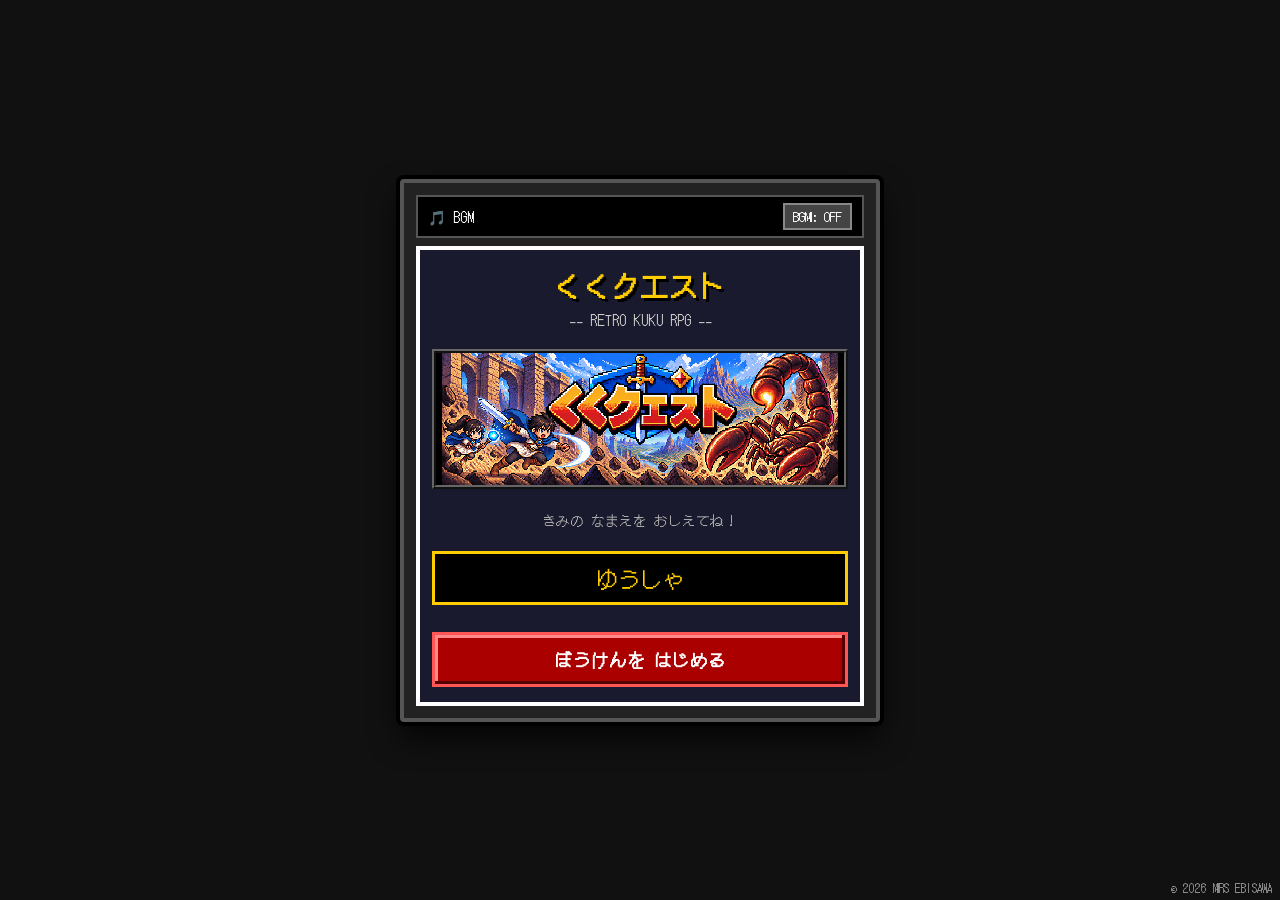
<file: index.html>
<!DOCTYPE html>
<html lang="ja">
<head>
    <meta charset="UTF-8">
    <meta name="viewport" content="width=device-width, initial-scale=1.0">
    <title>くくクエスト - レトロRPG</title>
    <style>
        @import url('https://fonts.googleapis.com/css2?family=DotGothic16&display=swap');

        :root {
            --bg-color: #111111;
            --screen-bg: #1a1a2e;
            --border-color: #ffffff;
            --accent-color: #ffcc00;
            --danger-color: #ff4444;
            --success-color: #44ff44;
            --text-color: #ffffff;
        }

        /* まおうじょうエリア（暗黒世界）用のカラーテーマクラス */
        body.world-next {
            --screen-bg: #2d1226;
            --border-color: #ff88ff;
            --accent-color: #ff77ff;
        }

        * {
            box-sizing: border-box;
            margin: 0;
            padding: 0;
            font-family: 'DotGothic16', monospace, sans-serif;
            image-rendering: pixelated;
            -webkit-tap-highlight-color: transparent;
        }

        body {
            background-color: var(--bg-color);
            color: var(--text-color);
            min-height: 100vh;
            display: flex;
            justify-content: center;
            align-items: center;
            padding: 10px;
        }

        .arcade-cabinet {
            width: 100%;
            max-width: 480px;
            background-color: #222;
            border: 4px solid #555;
            box-shadow: 0 0 0 4px #000, 0 15px 30px rgba(0,0,0,0.8);
            border-radius: 4px;
            padding: 12px;
            position: relative;
        }

        .top-bar {
            display: flex;
            justify-content: space-between;
            align-items: center;
            background-color: #000;
            border: 2px solid #555;
            padding: 6px 10px;
            margin-bottom: 8px;
            font-size: 0.9rem;
        }

        .bgm-toggle-btn {
            background: #444;
            color: #fff;
            border: 2px solid #888;
            padding: 2px 8px;
            cursor: pointer;
            font-family: 'DotGothic16';
            font-size: 0.8rem;
        }
        .bgm-toggle-btn.active {
            background: #00aa00;
            border-color: #55ff55;
        }

        .persistent-status-bar {
            background: #000;
            border: 2px solid var(--accent-color);
            width: 100%;
            padding: 6px 10px;
            display: flex;
            flex-direction: column;
            gap: 3px;
            font-size: 0.9rem;
            color: var(--accent-color);
            margin-bottom: 8px;
        }

        .status-row {
            display: flex;
            justify-content: space-between;
            align-items: center;
        }

        .heart-container {
            color: var(--danger-color);
            font-size: 1.05rem;
            letter-spacing: 1px;
        }

        .exp-gauge-bg {
            width: 100%;
            background: #222;
            border: 1px solid #777;
            height: 6px;
            position: relative;
            margin-top: 1px;
        }
        .exp-gauge-fill {
            background: var(--success-color);
            height: 100%;
            width: 0%;
            transition: width 0.4s steps(10);
        }

        .screen {
            display: none;
            width: 100%;
            background-color: var(--screen-bg);
            border: 4px solid var(--border-color);
            padding: 15px 12px;
            text-align: center;
            flex-direction: column;
            align-items: center;
            min-height: 460px;
            justify-content: space-between;
        }

        .screen.active {
            display: flex;
        }

        h1 {
            font-size: 1.7rem;
            color: var(--accent-color);
            text-shadow: 3px 3px #000;
            margin-bottom: 4px;
            letter-spacing: 2px;
        }

        .subtitle {
            font-size: 0.9rem;
            color: #ccc;
            margin-bottom: 8px;
        }

        .retro-btn {
            background-color: #333;
            color: #fff;
            border: 3px solid #fff;
            box-shadow: inset -3px -3px 0px #111, inset 3px 3px 0px #666;
            padding: 12px 20px;
            font-size: 1.1rem;
            font-weight: bold;
            cursor: pointer;
            width: 100%;
            margin-top: 6px;
            font-family: 'DotGothic16';
            text-transform: uppercase;
        }

        .retro-btn:active {
            box-shadow: inset 3px 3px 0px #111;
            transform: translate(2px, 2px);
        }

        .retro-btn.primary {
            background-color: #aa0000;
            border-color: #ff5555;
            box-shadow: inset -3px -3px 0px #550000, inset 3px 3px 0px #ff8888;
        }

        .retro-btn.secondary {
            background-color: #006666;
            border-color: #44ffff;
            box-shadow: inset -3px -3px 0px #003333, inset 3px 3px 0px #88ffff;
        }

        .retro-btn.spring-btn {
            background-color: #0044aa;
            border-color: #66ccff;
            box-shadow: inset -3px -3px 0px #002255, inset 3px 3px 0px #88eeff;
        }

        .home-menu {
            display: flex;
            flex-direction: column;
            gap: 10px;
            width: 100%;
            margin: auto 0;
        }

        .stage-list {
            display: flex;
            flex-direction: column;
            gap: 6px;
            width: 100%;
            max-height: 280px;
            overflow-y: auto;
            border: 2px solid #555;
            background: #000;
            padding: 5px;
            text-align: left;
        }

        .stage-item {
            background-color: #111;
            border: 2px solid #444;
            color: #fff;
            padding: 9px;
            font-size: 0.95rem;
            cursor: pointer;
            display: flex;
            justify-content: space-between;
            align-items: center;
            font-family: 'DotGothic16';
        }

        .stage-item.unlocked {
            border-color: var(--accent-color);
            color: var(--accent-color);
            background-color: #222200;
        }

        .stage-item.reverse-mode {
            border-color: #55ccff;
            color: #55ccff;
            background-color: #002233;
        }

        .stage-item.practice-reverse {
            border-color: #bb66ff;
            color: #bb66ff;
            background-color: #220033;
        }

        .stage-item.random-mode {
            border-color: #ff88ff;
            color: #ff88ff;
            background-color: #220022;
        }

        .stage-item.next-world {
            border-color: #ff44ff;
            color: #ff88ff;
            background-color: #330033;
            animation: next-world-pulse 1.5s infinite alternate;
        }

        @keyframes next-world-pulse {
            0% { border-color: #ff44ff; box-shadow: 0 0 5px #ff44ff; }
            100% { border-color: #ffff00; box-shadow: 0 0 15px #ff00ff; }
        }

        .stage-item.locked {
            color: #666;
            border-color: #333;
            cursor: not-allowed;
            background-color: #111;
        }

        .stage-item.cleared::after {
            content: " ★";
            color: #ffcc00;
        }

        .battle-header {
            width: 100%;
            display: flex;
            justify-content: space-between;
            align-items: center;
            border-bottom: 2px solid #555;
            padding-bottom: 5px;
            margin-bottom: 6px;
            font-size: 0.85rem;
        }

        .back-home-btn {
            background: none;
            border: 1px solid #aaa;
            color: #aaa;
            padding: 3px 6px;
            cursor: pointer;
            font-family: 'DotGothic16';
        }

        .field-box {
            background: #000;
            border: 4px ridge #666;
            width: 100%;
            height: 120px;
            display: flex;
            flex-direction: column;
            justify-content: center;
            align-items: center;
            position: relative;
            margin-bottom: 6px;
            overflow: hidden;
        }

        .dot-graphic {
            font-size: 3rem;
            animation: dot-bounce 1s infinite steps(2);
            transition: transform 0.1s, filter 0.1s, opacity 0.2s;
        }

        .hero-img {
            width: 126px;
            height: 126px;
            object-fit: contain;
            image-rendering: pixelated;
        }

        @keyframes dot-bounce {
            0%, 100% { transform: translateY(0); }
            50% { transform: translateY(-4px); }
        }

        .dot-graphic.hit {
            transform: scale(1.3) rotate(-10deg);
            filter: brightness(3) sepia(1) hue-rotate(-50deg);
        }

        .dot-graphic.defeated {
            transform: scale(0) rotate(360deg);
            opacity: 0;
        }

        .enemy-info {
            width: 80%;
            display: flex;
            justify-content: space-between;
            align-items: center;
            font-size: 0.75rem;
            color: #ff8888;
            margin-bottom: 3px;
        }

        .pixel-gauge-bg {
            width: 80%;
            background: #333;
            border: 2px solid #fff;
            height: 9px;
            position: relative;
        }
        .pixel-gauge-fill {
            background: var(--danger-color);
            height: 100%;
            width: 100%;
            transition: width 0.3s linear;
        }

        .rpg-window {
            background: #000;
            border: 4px solid #fff;
            box-shadow: inset 0 0 0 2px #000;
            width: 100%;
            padding: 10px 8px;
            margin-bottom: 6px;
            text-align: center;
            position: relative;
        }

        .rpg-kana {
            font-size: 0.95rem;
            color: var(--accent-color);
            margin-bottom: 2px;
            min-height: 18px;
        }

        .rpg-problem {
            font-size: 1.7rem;
            color: #fff;
            letter-spacing: 2px;
        }

        .input-screen-box {
            background: #111;
            border: 2px solid #888;
            color: #ffcc00;
            font-size: 1.3rem;
            padding: 3px;
            width: 100%;
            margin-bottom: 6px;
            letter-spacing: 6px;
            min-height: 36px;
            display: flex;
            justify-content: center;
            align-items: center;
        }

        .pixel-keypad {
            display: grid;
            grid-template-columns: repeat(3, 1fr);
            gap: 4px;
            width: 100%;
            margin-bottom: 4px;
        }

        .pixel-key {
            background: #444;
            color: #fff;
            border: 2px solid #888;
            box-shadow: inset -2px -2px 0px #222, inset 2px 2px 0px #666;
            padding: 7px 0;
            font-size: 1.2rem;
            font-family: 'DotGothic16';
            cursor: pointer;
            transition: background 0.2s, border-color 0.2s, box-shadow 0.2s;
        }
        .pixel-key:active {
            box-shadow: inset 2px 2px 0px #222;
        }
        .pixel-key.clear-key {
            background: #622;
            border-color: #f55;
            grid-column: span 2;
        }

        .pixel-key.hint-glow {
            background: #ffcc00 !important;
            color: #000 !important;
            border-color: #ffffff !important;
            animation: hint-flash 0.4s infinite alternate;
        }

        @keyframes hint-flash {
            0% { transform: scale(1); box-shadow: 0 0 5px #ffcc00; }
            100% { transform: scale(1.05); box-shadow: 0 0 15px #ffff00; }
        }

        .flashcard-box {
            background: #000;
            border: 4px solid var(--accent-color);
            width: 100%;
            padding: 15px 10px;
            margin: 8px 0;
            cursor: pointer;
            box-shadow: inset 0 0 10px rgba(255,204,0,0.2);
        }

        .name-input {
            background: #000;
            color: #ffcc00;
            border: 3px solid #ffcc00;
            font-size: 1.4rem;
            padding: 8px;
            text-align: center;
            width: 100%;
            margin: 10px 0;
            font-family: 'DotGothic16';
            outline: none;
        }


        .profile-card {
            width: 100%;
            background: #050509;
            border: 4px solid var(--accent-color);
            box-shadow: inset 0 0 0 2px #333, 0 0 12px rgba(255,204,0,0.18);
            padding: 12px;
            text-align: center;
            margin-bottom: 8px;
        }

        .profile-hero {
            font-size: 3.6rem;
            line-height: 1;
            margin: 2px 0 4px;
            min-height: 70px;
            display: flex;
            align-items: center;
            justify-content: center;
        }

        .profile-name {
            color: #fff;
            font-size: 1.45rem;
            font-weight: bold;
            text-shadow: 2px 2px #000;
        }

        .profile-title {
            color: var(--accent-color);
            font-size: 0.95rem;
            margin: 4px 0 8px;
        }

        .profile-level {
            color: #fff;
            font-size: 1.15rem;
            border-top: 2px solid #555;
            padding-top: 7px;
        }

        .profile-exp-text {
            color: #aaa;
            font-size: 0.75rem;
            margin-top: 3px;
        }

        .profile-exp-bg {
            width: 100%;
            height: 10px;
            background: #222;
            border: 2px solid #777;
            margin: 4px 0 9px;
        }

        .profile-exp-fill {
            height: 100%;
            width: 0%;
            background: var(--success-color);
            transition: width 0.4s steps(10);
        }

        .profile-stats {
            display: grid;
            grid-template-columns: 1fr 1fr;
            gap: 5px;
            text-align: left;
        }

        .profile-stats div {
            background: #111;
            border: 2px solid #444;
            padding: 6px;
        }

        .profile-stats span {
            display: block;
            color: #aaa;
            font-size: 0.65rem;
        }

        .profile-stats strong {
            display: block;
            color: #fff;
            font-size: 0.95rem;
            margin-top: 2px;
        }

        .profile-section {
            width: 100%;
            background: #050509;
            border: 2px solid #555;
            padding: 8px;
            margin-bottom: 7px;
        }

        .profile-section-title {
            color: var(--accent-color);
            font-size: 0.95rem;
            margin-bottom: 6px;
            text-align: left;
        }

        .collection-grid {
            display: grid;
            grid-template-columns: 1fr 1fr;
            gap: 5px;
        }

        .collection-item {
            border: 2px solid #444;
            background: #111;
            padding: 5px 4px;
            min-height: 48px;
            display: flex;
            align-items: center;
            justify-content: center;
            flex-direction: column;
            text-align: center;
            cursor: pointer;
        }

        .collection-item.earned {
            border-color: var(--accent-color);
            background: #222200;
        }

        .collection-item.locked {
            color: #555;
            filter: grayscale(1);
            cursor: not-allowed;
        }

        .collection-icon {
            font-size: 1.35rem;
            line-height: 1.1;
        }

        .collection-name {
            font-size: 0.68rem;
            margin-top: 2px;
        }

        .profile-map {
            display: flex;
            flex-direction: column;
            gap: 4px;
        }

        .map-item {
            display: flex;
            align-items: center;
            justify-content: space-between;
            border: 2px solid #444;
            background: #111;
            padding: 5px 7px;
            font-size: 0.72rem;
        }

        .map-item.cleared {
            border-color: #777;
            color: var(--accent-color);
        }

        .map-item.current {
            border-color: #fff;
            box-shadow: 0 0 6px rgba(255,255,255,0.25);
        }

        #popup-msg {
            position: fixed;
            top: 40%;
            left: 50%;
            transform: translate(-50%, -50%) scale(0);
            background-color: #000;
            color: var(--accent-color);
            border: 4px solid #fff;
            font-size: 1.6rem;
            padding: 12px 20px;
            z-index: 999;
            transition: transform 0.1s;
        }
        #popup-msg.show {
            transform: translate(-50%, -50%) scale(1);
        }

        /* Lv.10時間切れ表示（「でなおす」を押すまで表示） */
        #timeout-overlay {
            position: fixed;
            inset: 0;
            background: rgba(0,0,0,0.78);
            z-index: 1001;
            display: none;
            align-items: center;
            justify-content: center;
            padding: 16px;
        }
        #timeout-overlay.show {
            display: flex;
        }
        #timeout-overlay .timeout-window {
            width: min(420px, 100%);
            background: #000;
            border: 4px solid var(--danger-color);
            box-shadow: 0 0 0 3px #000, 0 0 20px rgba(255,68,68,0.35);
            padding: 18px 14px;
            text-align: center;
        }
        #timeout-overlay .timeout-title {
            color: var(--danger-color);
            font-size: 1.7rem;
            font-weight: bold;
            margin-bottom: 10px;
        }
        #timeout-overlay .timeout-message {
            color: #fff;
            font-size: 1rem;
            line-height: 1.7;
            margin-bottom: 12px;
        }

        /* 新しい称号・バッジ獲得通知 */
        #achievement-popup {
            position: fixed;
            left: 50%;
            top: 18%;
            transform: translate(-50%, -20px) scale(0.92);
            background: #000;
            color: #fff;
            border: 4px solid #ffcc00;
            box-shadow: 0 0 0 3px #000, 0 0 18px rgba(255,204,0,0.4);
            width: min(420px, calc(100vw - 32px));
            padding: 14px 16px;
            text-align: center;
            z-index: 2000;
            opacity: 0;
            pointer-events: none;
            transition: opacity 0.15s ease, transform 0.15s ease;
        }
        #achievement-popup.show {
            opacity: 1;
            transform: translate(-50%, 0) scale(1);
        }
        #achievement-popup .achievement-kind {
            color: #ffcc00;
            font-size: 1rem;
            margin-bottom: 6px;
        }
        #achievement-popup .achievement-name {
            font-size: 1.45rem;
            font-weight: bold;
            color: #fff;
        }

        /* キャラクター選択 */
        .character-modal {
            position: fixed;
            inset: 0;
            background: rgba(0,0,0,0.82);
            z-index: 1000;
            display: none;
            align-items: center;
            justify-content: center;
            padding: 14px;
        }
        .character-modal.show {
            display: flex;
        }
        .character-modal-window {
            width: min(460px, 100%);
            max-height: 90vh;
            overflow-y: auto;
            background: #050509;
            border: 4px solid var(--accent-color);
            box-shadow: 0 0 0 3px #000, 0 0 20px rgba(255,204,0,0.25);
            padding: 12px;
        }
        .character-modal-title {
            color: var(--accent-color);
            font-size: 1.25rem;
            margin-bottom: 4px;
        }
        .character-modal-subtitle {
            color: #aaa;
            font-size: 0.75rem;
            margin-bottom: 10px;
        }
        .character-grid {
            display: grid;
            grid-template-columns: repeat(2, 1fr);
            gap: 7px;
        }
        .character-choice {
            position: relative;
            min-height: 125px;
            background: #111;
            border: 2px solid #444;
            color: #fff;
            cursor: pointer;
            padding: 7px 4px;
            font-family: 'DotGothic16';
            text-align: center;
        }
        .character-choice.unlocked {
            border-color: var(--accent-color);
            background: #171700;
        }
        .character-choice.unlocked:hover {
            background: #292900;
        }
        .character-choice.current {
            box-shadow: inset 0 0 0 2px #fff;
        }
        .character-choice.locked {
            color: #555;
            cursor: not-allowed;
            filter: grayscale(1);
        }
        .character-choice img {
            width: 72px;
            height: 72px;
            object-fit: contain;
            image-rendering: pixelated;
            display: block;
            margin: 0 auto 3px;
        }
        .character-choice .char-name {
            font-size: 0.72rem;
            line-height: 1.2;
        }
        .character-choice .char-status {
            font-size: 0.62rem;
            margin-top: 3px;
            color: #aaa;
        }
        .character-choice.unlocked .char-status {
            color: #55ff55;
        }
        .character-choice.current .char-status {
            color: #ffcc00;
        }
        .character-close-btn {
            margin-top: 8px;
        }

        /* あいぼう選択画面（ポップアップではなく通常画面） */
        .companion-grid {
            display: grid;
            grid-template-columns: repeat(2, 1fr);
            gap: 8px;
            width: 100%;
            margin: 8px 0;
        }

        .companion-choice {
            min-height: 145px;
            background: #111;
            border: 2px solid #444;
            color: #fff;
            cursor: pointer;
            padding: 8px 5px;
            font-family: 'DotGothic16';
            text-align: center;
        }

        .companion-choice.unlocked {
            border-color: var(--accent-color);
            background: #171700;
        }

        .companion-choice.current {
            box-shadow: inset 0 0 0 2px #fff;
        }

        .companion-choice.locked {
            color: #555;
            cursor: not-allowed;
            filter: grayscale(1);
        }

        .companion-choice img {
            width: 82px;
            height: 82px;
            object-fit: contain;
            image-rendering: pixelated;
            display: block;
            margin: 0 auto 4px;
        }

        .companion-choice .companion-name {
            font-size: 0.78rem;
            line-height: 1.2;
        }

        .companion-choice .companion-status {
            font-size: 0.62rem;
            margin-top: 4px;
            color: #aaa;
        }

        .companion-choice.unlocked .companion-status {
            color: #55ff55;
        }

        .companion-choice.current .companion-status {
            color: #ffcc00;
        }

    
        #copyright-notice { position: fixed; right: 8px; bottom: 6px; font-size: 12px; line-height: 1; opacity: 0.55; z-index: 9999; pointer-events: none; white-space: nowrap; }
    </style>
</head>
<body id="body-root">
    <div id="copyright-notice">© 2026 MRS EBISAWA</div>

    <div id="popup-msg">せいかい！</div>

    <div id="achievement-popup" aria-live="polite" aria-atomic="true">
        <div class="achievement-kind" id="achievement-popup-kind">新しい称号をゲット！</div>
        <div class="achievement-name" id="achievement-popup-name"></div>
    </div>

    <div id="timeout-overlay" aria-hidden="true">
        <div class="timeout-window">
            <div class="timeout-title">じかんぎれ！</div>
            <div class="timeout-message">90びょういないに クリアを めざそう！</div>
            <button class="retro-btn primary" onclick="leaveTimeoutScreen()">でなおす</button>
        </div>
    </div>

    <div id="character-modal" class="character-modal" onclick="closeCharacterSelectIfOutside(event)">
        <div class="character-modal-window" onclick="event.stopPropagation()">
            <div class="character-modal-title">キャラクターを えらぼう！</div>
            <div class="character-modal-subtitle" id="character-modal-subtitle">レベルが あがると あたらしい すがたが ひらくよ。</div>
            <div id="character-grid" class="character-grid"></div>
            <button class="retro-btn character-close-btn" onclick="closeCharacterSelect()">もどる</button>
        </div>
    </div>


    <div class="arcade-cabinet">
        <div class="top-bar">
            <span>🎵 BGM</span>
            <button id="bgm-btn" class="bgm-toggle-btn" onclick="toggleBGM()">BGM: OFF</button>
        </div>

        <div class="persistent-status-bar" id="persistent-status" style="display: none;">
            <div class="status-row">
                <span id="p-status-name-level">Lv.1 ゆうしゃ</span>
                <span id="p-status-hearts" class="heart-container">♥♥♥♥♥</span>
            </div>
            <div class="status-row" style="font-size: 0.8rem; color: #aaa;">
                <span id="p-status-exp">EXP: 0 / 20</span>
                <span id="p-status-next">つぎまであと20</span>
            </div>
            <div class="exp-gauge-bg">
                <div class="exp-gauge-fill" id="p-status-exp-fill"></div>
            </div>
        </div>

        <!-- スタート画面 -->
        <div id="start-screen" class="screen active">
            <div>
                <h1>くくクエスト</h1>
                <p class="subtitle">-- RETRO KUKU RPG --</p>
            </div>
            <div class="field-box" style="height: 140px; padding: 0; justify-content: center;">
                <img id="title-image" src="image/title.png" alt="くくの ぼうけん" style="width: 100%; height: 100%; object-fit: contain; image-rendering: pixelated; display: block;">
            </div>
            <p style="font-size: 0.85rem; color: #aaa; margin-top: 4px;">きみの なまえを おしえてね！</p>
            <input type="text" id="player-name-input" class="name-input" value="ゆうしゃ" maxlength="8">
            <button class="retro-btn primary" onclick="registerNameAndStart()">ぼうけんを はじめる</button>
        </div>

        <!-- ホーム画面 -->
        <div id="home-screen" class="screen">
            <div>
                <h1>ゆうしゃの いえ</h1>
                <p class="subtitle">きょうも くくの しゅぎょうじゃ！</p>
            </div>
            <div class="field-box" style="height: 150px;">
                <img id="home-hero-icon" class="hero-img" src="image/boy-1.png" alt="主人公">
                <p id="home-last-adventure" style="font-size: 0.78rem; color: #8ef; margin-top: 5px;">さいごの ぼうけん：まだ ありません</p>
            </div>
            <div class="home-menu">
                <button class="retro-btn primary" id="btn-go-adventure" onclick="showStageSelect()">⚔️ ぼうけんに でる</button>
                <button class="retro-btn secondary" onclick="showPracticeStageSelect()">📖 じゅんびを する</button>
                <button class="retro-btn" onclick="showProfile()">📋️ ぼうけんしゃカード</button>
                <button class="retro-btn" onclick="openSpecialPractice()">⚔️ とっくん</button>
                <button class="retro-btn" onclick="openNameChange()" style="font-size: 0.9rem; padding: 8px;">✏️ なまえを かえる</button>
            </div>
        </div>


        <!-- ぼうけんしゃカード画面 -->
        <div id="profile-screen" class="screen">
            <div class="battle-header">
                <button class="back-home-btn" onclick="showHome()">◀ もどる</button>
                <span>ぼうけんしゃカード</span>
                <span>📋</span>
            </div>

            <div class="profile-card">
                <div class="profile-characters" style="display:flex; justify-content:center; align-items:flex-end; gap:18px; margin-bottom:8px;">
                    <div style="text-align:center;">
                        <img id="profile-hero-icon" class="hero-img" src="image/boy-1.png" alt="主人公">
                        <div style="font-size:0.7rem; color:#aaa;">しゅじんこう</div>
                    </div>
                    <div style="text-align:center;">
                        <img id="profile-companion-icon" class="hero-img" src="image/pet-1.png" alt="あいぼう">
                        <div style="font-size:0.7rem; color:#aaa;">あいぼう</div>
                    </div>
                </div>
                <button class="retro-btn secondary" onclick="openCharacterSelect()" style="font-size: 0.85rem; padding: 6px 10px; margin-bottom: 6px;">👥 キャラクターをかえる</button>
                <button class="retro-btn secondary" onclick="openCompanionSelect()" style="font-size: 0.85rem; padding: 6px 10px; margin-bottom: 6px;">🐾 あいぼうをえらぶ</button>
                <button id="all-clear-review-btn" class="retro-btn secondary" onclick="showAllClearScreen()" style="display:none; font-size: 0.85rem; padding: 6px 10px; margin-bottom: 6px;">🏆 クリア画面を もう一度みる</button>
                <div class="profile-name" id="profile-name">ゆうしゃ</div>
                <div class="profile-title" id="profile-title">はじめての ぼうけんしゃ</div>

                <div class="profile-level">LEVEL <span id="profile-level">1</span></div>
                <div class="profile-exp-text" id="profile-exp-text">EXP 0</div>
                <div class="profile-exp-bg">
                    <div class="profile-exp-fill" id="profile-exp-fill"></div>
                </div>

                <div class="profile-stats">
                    <div><span>クリアしただん</span><strong id="profile-cleared">0 / 9</strong></div>
                    <div><span>さいこうれんぞく</span><strong id="profile-combo">0</strong></div>
                    <div><span>せいかいしたもんだい</span><strong id="profile-correct">0</strong></div>
                    <div><span>ぼうけんしたかいすう</span><strong id="profile-plays">0</strong></div>
                </div>
            </div>

            <div class="profile-section">
                <div class="profile-section-title">⏱️ ステージの さいたんタイム</div>
                <div id="profile-stage-times" class="profile-map"></div>
                <div class="profile-section-title" style="margin-top: 14px;">🔄 さかさまモードの さいたんタイム</div>
                <div id="profile-reverse-times" class="profile-map"></div>
                <div class="profile-section-title" style="margin-top: 14px;">🎲 ランダムモードの さいたんタイム</div>
                <div id="profile-random-times" class="profile-map"></div>
                <div class="profile-section-title" style="margin-top: 14px;">🏰 まおうじょうの さいたんタイム</div>
                <div id="profile-nextworld-times" class="profile-map"></div>
            </div>

            <div class="profile-section">
                <div class="profile-section-title">🏅 しょうごう</div>
                <div id="profile-titles" class="collection-grid"></div>
            </div>

            <div class="profile-section">
                <div class="profile-section-title">🎖️ バッジ</div>
                <div id="profile-badges" class="collection-grid"></div>
            </div>

            <div class="profile-section">
                <div class="profile-section-title">🗺️ ぼうけんマップ</div>
                <div id="profile-map" class="profile-map"></div>
            </div>

            <button class="retro-btn" onclick="showHome()">ゆうしゃの いえへ</button>
        </div>

        <!-- あいぼう選択画面 -->
        <div id="companion-select-screen" class="screen">
            <div class="battle-header">
                <button class="back-home-btn" onclick="showProfile()">◀ もどる</button>
                <span>あいぼうを えらぼう！</span>
                <span></span>
            </div>
            <p class="subtitle" id="companion-select-subtitle">レベルが あがると あたらしい あいぼうが ひらくよ。</p>
            <div id="companion-grid" class="companion-grid"></div>
            <button class="retro-btn" onclick="showProfile()" style="margin-top: 8px;">ぼうけんしゃカードへ</button>
        </div>

        <!-- とっくん説明画面 -->
        <div id="special-practice-info-screen" class="screen" style="justify-content:center; text-align:center;">
            <div class="battle-header"><button class="back-home-btn" onclick="showHome()">◀ もどる</button><span>とっくん</span><span></span></div>
            <div class="profile-section" style="margin-top:18px;">
                <h2 style="color:var(--accent-color); margin:8px 0 16px;">とっくんするのじゃ！</h2>
                <p style="line-height:1.9; font-size:1rem;">まちがえた九九だけを<br>くりかえし れんしゅうするのじゃ。</p>
                <p id="special-practice-count" style="color:#8ef; font-size:.85rem; margin-top:14px;"></p>
            </div>
            <button class="retro-btn primary" onclick="startSpecialPractice()">とっくんを かいし</button>
        </div>

        <!-- とっくん問題画面 -->
        <div id="special-practice-screen" class="screen">
            <div class="battle-header"><button class="back-home-btn" onclick="showSpecialPracticeInfo()">◀ やめる</button><span>とっくん</span><span id="special-practice-counter">1</span></div>
            <div class="rpg-window" style="margin-top:20px;"><div class="rpg-kana" id="special-practice-kana"></div><div class="rpg-problem" id="special-practice-problem">7 × 8</div></div>
            <button class="retro-btn secondary" onclick="playSpecialPracticeAudio()" style="font-size:0.95rem; padding:9px; margin-top:8px;">🔊 おんせいを もういちど きく</button>
            <div class="input-screen-box" id="special-practice-input">-</div>
            <div class="pixel-keypad" id="special-practice-keypad">
                <button class="pixel-key" id="spkey-1" onclick="inputSpecialPracticeNumber(1)">1</button><button class="pixel-key" id="spkey-2" onclick="inputSpecialPracticeNumber(2)">2</button><button class="pixel-key" id="spkey-3" onclick="inputSpecialPracticeNumber(3)">3</button><button class="pixel-key" id="spkey-4" onclick="inputSpecialPracticeNumber(4)">4</button><button class="pixel-key" id="spkey-5" onclick="inputSpecialPracticeNumber(5)">5</button><button class="pixel-key" id="spkey-6" onclick="inputSpecialPracticeNumber(6)">6</button><button class="pixel-key" id="spkey-7" onclick="inputSpecialPracticeNumber(7)">7</button><button class="pixel-key" id="spkey-8" onclick="inputSpecialPracticeNumber(8)">8</button><button class="pixel-key" id="spkey-9" onclick="inputSpecialPracticeNumber(9)">9</button><button class="pixel-key clear-key" onclick="clearSpecialPracticeInput()">けす</button><button class="pixel-key" id="spkey-0" onclick="inputSpecialPracticeNumber(0)">0</button>
            </div>
        </div>

        <!-- ステージセレクト画面 -->
        <div id="stage-select-screen" class="screen">
            <div class="battle-header">
                <button class="back-home-btn" onclick="showHome()">◀ もどる</button>
                <span>フィールド えらび</span>
                <span></span>
            </div>
            <div class="stage-list" id="stage-list-container"></div>
            <button class="retro-btn" onclick="showHome()" style="margin-top: 8px;">いえに かえる</button>
        </div>

        <!-- まおうじょう レベルセレクト画面 -->
        <div id="next-world-select-screen" class="screen">
            <div class="battle-header">
                <button class="back-home-btn" onclick="showStageSelect()">◀ もどる</button>
                <span>まおうじょう の かいろ (Lv.1〜10)</span>
                <span></span>
            </div>
            <div class="stage-list" id="next-world-list-container"></div>
            <button class="retro-btn" onclick="showStageSelect()" style="margin-top: 8px;">もどる</button>
        </div>

        <!-- じゅんびセレクト画面 -->
        <div id="practice-stage-select-screen" class="screen">
            <div class="battle-header">
                <button class="back-home-btn" onclick="showHome()">◀ もどる</button>
                <span>れんしゅうする だん</span>
                <span></span>
            </div>
            <div class="stage-list" id="practice-stage-list-container"></div>
            <button class="retro-btn" onclick="showHome()" style="margin-top: 8px;">いえに かえる</button>
        </div>

        <!-- 練習画面 -->
        <div id="practice-screen" class="screen">
            <div class="battle-header">
                <button class="back-home-btn" onclick="showPracticeStageSelect()">◀ やめる</button>
                <span id="practice-stage-title">1のだんの じゅんび</span>
                <span id="practice-counter">1/9</span>
            </div>

            <div class="flashcard-box" onclick="onFlashcardClick()">
                <div class="rpg-kana" id="practice-kana">いんいちがいち</div>
                <div class="rpg-problem" id="practice-main" style="font-size: 2.2rem;">1 × 1</div>
                <p style="font-size: 0.8rem; color: #888; margin-top: 8px;">[ がめんを タッチして こたえ / つぎへ ]</p>
            </div>

            <button class="retro-btn secondary" onclick="playPracticeCurrentAudio()" style="font-size: 0.95rem; padding: 9px;">🔊 おんせいを もういちど きく</button>
        </div>

        <!-- バトル画面 -->
        <div id="battle-screen" class="screen">
            <div class="battle-header">
                <button class="back-home-btn" onclick="leaveBattleToSelect()">◀ にげる</button>
                <span id="current-stage-title">1のだんの はらっぱ</span>
                <span id="battle-timer-display" style="display:none;font-weight:bold;">⏱️ 90びょう</span>
            </div>

            <div class="field-box" id="battle-field-box">
                <div class="enemy-info">
                    <span id="enemy-label">まもの のこり</span>
                    <span id="enemy-hp-text">9 / 9</span>
                </div>
                <div class="pixel-gauge-bg">
                    <div class="pixel-gauge-fill" id="battle-progress"></div>
                </div>
                <div class="dot-graphic" id="monster-emoji" style="margin-top: 4px;">🌱</div>
            </div>

            <div class="rpg-window">
                <div class="rpg-kana" id="kana-display">いんいちがいち</div>
                <div class="rpg-problem" id="problem-display">1 × 1</div>
            </div>

            <div class="input-screen-box" id="user-input-display">-</div>

            <div class="pixel-keypad">
                <button class="pixel-key" onclick="inputNumber(1)">1</button>
                <button class="pixel-key" onclick="inputNumber(2)">2</button>
                <button class="pixel-key" onclick="inputNumber(3)">3</button>
                <button class="pixel-key" onclick="inputNumber(4)">4</button>
                <button class="pixel-key" onclick="inputNumber(5)">5</button>
                <button class="pixel-key" onclick="inputNumber(6)">6</button>
                <button class="pixel-key" onclick="inputNumber(7)">7</button>
                <button class="pixel-key" onclick="inputNumber(8)">8</button>
                <button class="pixel-key" onclick="inputNumber(9)">9</button>
                <button class="pixel-key clear-key" onclick="clearInput()">けす</button>
                <button class="pixel-key" onclick="inputNumber(0)">0</button>
            </div>
        </div>

        <!-- 全クリア画面 -->
        <div id="all-clear-screen" class="screen" style="justify-content:center; overflow-y:auto;">
            <h1 style="color:#ffcc00; margin-bottom:6px;">🎉 くくクエスト クリア！</h1>
            <img src="image/clear.png" alt="クリア！" style="width:min(80vw,420px); max-height:32vh; object-fit:contain; image-rendering:auto; margin:4px auto 8px;">
            <div class="rpg-window" style="max-width:720px; width:90%; margin:0 auto 10px; text-align:center;">
                <p style="font-size:1.15rem; color:#fff; font-weight:bold;">九九のぼうけんを さいごまで クリアしたぞ！</p>
                <p>ここまで、たくさんの九九を<br>何度もれんしゅうしてきたね。</p>
                <p>まちがえても あきらめずに、<br>もう一度ちょうせんしたことが、<br>きみの力になっています。</p>
                <p style="color:#ffcc00; font-weight:bold;">これからも ときどき九九をれんしゅうして、<br>すばやく、正しく答えられるように<br>力をのばしていこう。</p>
                <p>そして、ぜひちょうせんしてみてね。</p>
                <p style="font-size:1.15rem; color:#55ff55; font-weight:bold;">「それぞれのステージの<br>さいたんタイムを こえる！」</p>
                <p>きのうの自分より、<br>1びょうでも はやく！<br>自分のきろくに ちょうせんしよう！</p>
                <p style="font-size:1.25rem; color:#ff88ff; font-weight:bold;">⭐ よくがんばったね！<br>これからも 学習をつづけていこう！</p>
            </div>
            <button class="pixel-btn primary" onclick="returnFromAllClear()">ぼうけんしゃノートへ</button>
        </div>

        <!-- クリア画面 -->
        <div id="result-screen" class="screen" style="justify-content: center;">
            <h1 style="color: #ffcc00;">クリア！</h1>
            <div class="dot-graphic" style="margin: 8px 0;">🏆✨</div>
            <div class="rpg-window" style="margin: 4px 0;">
                <p style="font-size: 0.85rem; color: #aaa;">かかった じかん</p>
                <p class="rpg-problem" id="clear-time-display" style="color: #55ff55; margin-top: 2px;">0びょう</p>
                <p id="clear-time-record-message" style="font-size: 0.95rem; color: #ffcc00; margin-top: 6px; font-weight: bold; min-height: 1.3em;"></p>
                <p style="font-size: 1.05rem; color: #ff88ff; margin-top: 6px; font-weight: bold;" id="earned-exp-display">けいけんち +0 EXPを ゲット！</p>
            </div>
            <button class="retro-btn primary" onclick="returnFromComplete()">もどる</button>
        </div>

        <!-- ゲームオーバー画面 -->
        <div id="gameover-screen" class="screen" style="justify-content: center;">
            <h1 style="color: var(--danger-color);">ゲームオーバー</h1>
            <div class="dot-graphic" style="margin: 8px 0;">💀</div>
            <div class="rpg-window" style="margin: 8px 0; border-color: var(--danger-color);">
                <p style="font-size: 0.95rem; color: #ff8888; line-height: 1.3;" id="gameover-msg">HPが ゼロで ぼうけんに でられない！</p>
            </div>
            <button class="retro-btn spring-btn" onclick="startSpringRecovery()">💧 いやしのいずみへ かいふくに いく</button>
        </div>

        <!-- いやしのいずみ画面 -->
        <div id="spring-screen" class="screen">
            <div class="battle-header">
                <span>🧚‍♀️ いやしのいずみ</span>
                <span id="spring-counter">1/9</span>
            </div>

            <div class="field-box" id="spring-field-box" style="height: 100px;">
                <div class="dot-graphic" style="font-size: 2.5rem;">🧚‍♀️💧</div>
                <p style="font-size: 0.8rem; color: #8ef; margin-top: 3px;">ようせいが くくのじゅもんを きいている…</p>
            </div>

            <div class="rpg-window">
                <div class="rpg-kana" id="spring-kana-display">いんいちがいち</div>
                <div class="rpg-problem" id="spring-problem-display">1 × 1</div>
            </div>

            <div class="input-screen-box" id="spring-input-display">-</div>

            <div class="pixel-keypad" id="spring-keypad">
                <button class="pixel-key" id="skey-1" onclick="inputSpringNumber(1)">1</button>
                <button class="pixel-key" id="skey-2" onclick="inputSpringNumber(2)">2</button>
                <button class="pixel-key" id="skey-3" onclick="inputSpringNumber(3)">3</button>
                <button class="pixel-key" id="skey-4" onclick="inputSpringNumber(4)">4</button>
                <button class="pixel-key" id="skey-5" onclick="inputSpringNumber(5)">5</button>
                <button class="pixel-key" id="skey-6" onclick="inputSpringNumber(6)">6</button>
                <button class="pixel-key" id="skey-7" onclick="inputSpringNumber(7)">7</button>
                <button class="pixel-key" id="skey-8" onclick="inputSpringNumber(8)">8</button>
                <button class="pixel-key" id="skey-9" onclick="inputSpringNumber(9)">9</button>
                <button class="pixel-key clear-key" onclick="clearSpringInput()">けす</button>
                <button class="pixel-key" id="skey-0" onclick="inputSpringNumber(0)">0</button>
            </div>
        </div>
    </div>

    <script>
        let audioCtx = null;
        let bgmTimer = null;
        let bgmEnabled = false;
        let currentBgmMode = 'home';

        function initAudioContext() {
            if (!audioCtx) {
                audioCtx = new (window.AudioContext || window.webkitAudioContext)();
            }
            if (audioCtx.state === 'suspended') {
                audioCtx.resume();
            }
        }

        function toggleBGM() {
            initAudioContext();
            bgmEnabled = !bgmEnabled;
            const btn = document.getElementById('bgm-btn');
            if (bgmEnabled) {
                btn.textContent = "BGM: ON";
                btn.classList.add('active');
                playBGM(currentBgmMode);
            } else {
                btn.textContent = "BGM: OFF";
                btn.classList.remove('active');
                stopBGM();
            }
        }

        function stopBGM() {
            if (bgmTimer) {
                clearInterval(bgmTimer);
                bgmTimer = null;
            }
        }

        function playTone(freq, duration, type = 'square', vol = 0.05, delay = 0) {
            if (!audioCtx) return;
            try {
                const startTime = audioCtx.currentTime + delay;
                const osc = audioCtx.createOscillator();
                const gain = audioCtx.createGain();
                osc.type = type;
                osc.frequency.setValueAtTime(freq, startTime);
                gain.gain.setValueAtTime(vol, startTime);
                gain.gain.exponentialRampToValueAtTime(0.0001, startTime + duration);
                osc.connect(gain);
                gain.connect(audioCtx.destination);
                osc.start(startTime);
                osc.stop(startTime + duration);
            } catch(e) {}
        }

        function playHitSound() {
            initAudioContext();
            playTone(400, 0.08, 'sawtooth', 0.08, 0);
            playTone(800, 0.12, 'square', 0.08, 0.05);
        }

        function playDamageSound() {
            initAudioContext();
            playTone(180, 0.15, 'sawtooth', 0.1, 0);
            playTone(110, 0.2, 'sawtooth', 0.1, 0.1);
        }

        function playLevelUpSound() {
            initAudioContext();
            const notes = [
                { f: 440.00, d: 0.1, t: 0 },
                { f: 554.37, d: 0.1, t: 0.1 },
                { f: 659.25, d: 0.1, t: 0.2 },
                { f: 880.00, d: 0.3, t: 0.3 }
            ];
            notes.forEach(n => { playTone(n.f, n.d, 'square', 0.08, n.t); });
        }

        function playVictoryFanfare() {
            initAudioContext();
            const notes = [
                { f: 523.25, d: 0.15, t: 0 },
                { f: 659.25, d: 0.15, t: 0.15 },
                { f: 783.99, d: 0.15, t: 0.30 },
                { f: 1046.50, d: 0.4, t: 0.45 }
            ];
            notes.forEach(n => { playTone(n.f, n.d, 'square', 0.08, n.t); });
        }

        function playBGM(mode) {
            currentBgmMode = mode;
            stopBGM();
            if (!bgmEnabled) return;

            let step = 0;
            let melody = [];
            let tempo = 250;

            if (mode === 'home') {
                melody = [261.63, 329.63, 392.00, 523.25, 392.00, 329.63, 293.66, 329.63, 349.23, 329.63, 293.66, 261.63, 220.00, 246.94, 261.63, 0];
                tempo = 280;
            } else if (mode === 'practice') {
                melody = [330.00, 392.00, 440.00, 493.88, 440.00, 392.00, 330.00, 293.66, 330.00, 392.00, 330.00, 261.63];
                tempo = 320;
            } else if (mode === 'battle') {
                melody = [220.00, 220.00, 329.63, 220.00, 196.00, 220.00, 246.94, 261.63, 293.66, 329.63, 293.66, 261.63, 246.94, 220.00, 196.00, 164.81];
                tempo = 180;
            } else if (mode === 'nextworld') {
                melody = [130.81, 130.81, 155.56, 130.81, 116.54, 130.81, 146.83, 155.56, 174.61, 155.56, 146.83, 130.81, 110.00, 116.54, 130.81, 0];
                tempo = 210;
            } else if (mode === 'spring') {
                melody = [523.25, 659.25, 783.99, 1046.50, 783.99, 659.25, 587.33, 659.25, 783.99, 987.77, 783.99, 659.25];
                tempo = 300;
            }

            bgmTimer = setInterval(() => {
                if (!bgmEnabled) return;
                const freq = melody[step % melody.length];
                if (freq > 0) {
                    let waveType = 'square';
                    let vol = 0.02;
                    if (mode === 'battle') {
                        waveType = 'sawtooth';
                        vol = 0.025;
                    } else if (mode === 'nextworld') {
                        waveType = 'sawtooth';
                        vol = 0.025;
                    } else if (mode === 'spring') {
                        waveType = 'triangle';
                        vol = 0.025;
                    }
                    playTone(freq, tempo / 1000 * 0.8, waveType, vol);
                }
                step++;
            }, tempo);
        }

        const kukuData = {
            1: {
                1: { first: "いんいちが", second: "いち" },
                2: { first: "いんにが", second: "に" },
                3: { first: "いんさんが", second: "さん" },
                4: { first: "いんしが", second: "し" },
                5: { first: "いんごが", second: "ご" },
                6: { first: "いんろくが", second: "ろく" },
                7: { first: "いんしちが", second: "しち" },
                8: { first: "いんはちが", second: "はち" },
                9: { first: "いんくが", second: "く" }
            },
            2: {
                1: { first: "にいちが", second: "に" },
                2: { first: "ににんが", second: "し" },
                3: { first: "にさんが", second: "ろく" },
                4: { first: "にしが", second: "はち" },
                5: { first: "にご", second: "じゅう" },
                6: { first: "にろく", second: "じゅうに" },
                7: { first: "にしち", second: "じゅうし" },
                8: { first: "にはち", second: "じゅうろく" },
                9: { first: "にく", second: "じゅうはち" }
            },
            3: {
                1: { first: "さんいちが", second: "さん" },
                2: { first: "さんにが", second: "ろく" },
                3: { first: "さざんが", second: "く" },
                4: { first: "さんし", second: "じゅうに" },
                5: { first: "さんご", second: "じゅうご" },
                6: { first: "さぶろく", second: "じゅうはち" },
                7: { first: "さんしち", second: "にじゅういち" },
                8: { first: "さんぱ", second: "にじゅうし" },
                9: { first: "さんく", second: "にじゅうしち" }
            },
            4: {
                1: { first: "しいちが", second: "し" },
                2: { first: "しにが", second: "はち" },
                3: { first: "しさん", second: "じゅうに" },
                4: { first: "しし", second: "じゅうろく" },
                5: { first: "しご", second: "にじゅう" },
                6: { first: "しろく", second: "じゅうし" },
                7: { first: "ししち", second: "にじゅうはち" },
                8: { first: "しは", second: "さんじゅうに" },
                9: { first: "しく", second: "さんじゅうろく" }
            },
            5: {
                1: { first: "ごいちが", second: "ご" },
                2: { first: "ごに", second: "じゅう" },
                3: { first: "ごさん", second: "じゅうご" },
                4: { first: "ごし", second: "にじゅう" },
                5: { first: "ごご", second: "にじゅうご" },
                6: { first: "ごろく", second: "さんじゅう" },
                7: { first: "ごしち", second: "さんじゅうご" },
                8: { first: "ごは", second: "しじゅう" },
                9: { first: "ごっく", second: "しじゅうご" }
            },
            6: {
                1: { first: "ろくいちが", second: "ろく" },
                2: { first: "ろくに", second: "じゅうに" },
                3: { first: "ろくさん", second: "じゅうはち" },
                4: { first: "ろくし", second: "にじゅうし" },
                5: { first: "ろくご", second: "さんじゅう" },
                6: { first: "ろくろく", second: "さんじゅうろく" },
                7: { first: "ろくしち", second: "しじゅうに" },
                8: { first: "ろくは", second: "しじゅうはち" },
                9: { first: "ろっく", second: "ごじゅうし" }
            },
            7: {
                1: { first: "しちいちが", second: "しち" },
                2: { first: "しちに", second: "じゅうし" },
                3: { first: "しちさん", second: "にじゅういち" },
                4: { first: "しちし", second: "にじゅうはち" },
                5: { first: "しちご", second: "さんじゅうご" },
                6: { first: "しちろく", second: "しじゅうに" },
                7: { first: "しちしち", second: "しじゅうく" },
                8: { first: "しちは", second: "ごじゅうろく" },
                9: { first: "しちく", second: "ろくじゅうさん" }
            },
            8: {
                1: { first: "はちいちが", second: "はち" },
                2: { first: "はちに", second: "じゅうろく" },
                3: { first: "はちさん", second: "にじゅうし" },
                4: { first: "はちし", second: "さんじゅうに" },
                5: { first: "はちご", second: "しじゅう" },
                6: { first: "はちろく", second: "しじゅうはち" },
                7: { first: "はちしち", second: "ごじゅうろく" },
                8: { first: "はっぱ", second: "ろくじゅうし" },
                9: { first: "はっく", second: "しちじゅうに" }
            },
            9: {
                1: { first: "くいちが", second: "く" },
                2: { first: "くに", second: "じゅうはち" },
                3: { first: "くさん", second: "にじゅうしち" },
                4: { first: "くし", second: "さんじゅうろく" },
                5: { first: "くご", second: "しじゅうご" },
                6: { first: "くろく", second: "ごじゅうし" },
                7: { first: "くしち", second: "ろくじゅうさん" },
                8: { first: "くは", second: "しちじゅうに" },
                9: { first: "くく", second: "はちじゅういち" }
            }
        };

        const STAGE_ORDER = [1, 2, 5, 3, 4, 6, 7, 8, 9];
        const STAGE_NAMES = {
            1: "1のだん (はじまりの はらっぱ)",
            2: "2のだん (はじまりの もり)",
            5: "5のだん (しずかな 平原)",
            3: "3のだん (いばらの 林)",
            4: "4のだん (まがった 洞窟)",
            6: "6のだん (大きな 山道)",
            7: "7のだん (ひみつの 谷)",
            8: "8のだん (ふぶきの 雪原)",
            9: "9のだん (りゅうの 城門)"
        };

        const MONSTER_DATA = {
            1: { icon: "🌱", name: "スプラー" },
            2: { icon: "🟢", name: "モスリン" },
            5: { icon: "⭐", name: "キラリン" },
            3: { icon: "👺", name: "ピノッキー" },
            4: { icon: "💀", name: "スカルル" },
            6: { icon: "👹", name: "ヤマオニ" },
            7: { icon: "🗿", name: "モアイーノ" },
            8: { icon: "🦅", name: "アイスバード" },
            9: { icon: "🐲", name: "ドラゴン" }
        };

        const RANDOM_MONSTER_DATA = {
            1: { icon: "🌱", name: "スプラウトンガ" },
            2: { icon: "🟢", name: "モスズーン" },
            5: { icon: "⭐", name: "シュティンガー" },
            3: { icon: "👺", name: "ビノギオン" },
            4: { icon: "💀", name: "スカルンガー" },
            6: { icon: "👹", name: "ワルイゴイネガー" },
            7: { icon: "🗿", name: "ホリブカーン" },
            8: { icon: "🦅", name: "ファイアーファルコン" },
            9: { icon: "🐲", name: "ギガンテス" }
        };

        const NEXT_WORLD_MONSTER_DATA = {
            1: { icon: "🦇", name: "あんこくバット" },
            2: { icon: "💀", name: "スケルトンナイト" },
            3: { icon: "👁️", name: "まがんアイリス" },
            4: { icon: "🦂", name: "ヴェノムスコーピオン" },
            5: { icon: "👻", name: "ファントムスペクター" },
            6: { icon: "🛡️", name: "アイアンゴーレム" },
            7: { icon: "⚔️", name: "ダークソードマン" },
            8: { icon: "🧊", name: "フロストデーモン" },
            9: { icon: "🔥", name: "フレイムキメラ" },
            10: { icon: "😈", name: "魔王ギガデウス" }
        };

        let saveData = JSON.parse(localStorage.getItem('kuku_save_data')) || {
            playerName: "ゆうしゃ",
            heroIcon: "image/boy-1.png",
            companionIcon: "image/pet-1.png",
            lastAdventureAt: null,
            unlockedStages: [1],
            clearedStages: [],
            stageClearCounts: {},
            stageBestTimes: {},
            randomBestTimes: {},
            reverseBestTimes: {},
            nextWorldBestTimes: {},
            randomClearCounts: {},
            reverseClearCounts: {},
            level: 1,
            exp: 0,
            hp: 5,
            failedStage: 1,
            failedIsNextWorld: false,
            failedNextLevel: 1,
            clearedNextLevels: [],
            nextWorldClearCounts: {},
            allClearShown: false,
            totalCorrect: 0,
            totalAnswered: 0,
            bestCombo: 0,
            currentCombo: 0,
            playCount: 0,
            mistakeProblems: {},
            practiceMastery: {}
        };
        if (typeof saveData.playerName === 'undefined') saveData.playerName = "ゆうしゃ";
        if (typeof saveData.heroIcon === 'undefined') saveData.heroIcon = "image/boy-1.png";
        if (typeof saveData.companionIcon === 'undefined') saveData.companionIcon = "image/pet-1.png";
        if (typeof saveData.lastAdventureAt === 'undefined') saveData.lastAdventureAt = null;
        if (!saveData.stageClearCounts) saveData.stageClearCounts = {};
        if (!saveData.stageBestTimes) saveData.stageBestTimes = {};
        if (!saveData.randomBestTimes) saveData.randomBestTimes = {};
        if (!saveData.reverseBestTimes) saveData.reverseBestTimes = {};
        if (!saveData.nextWorldBestTimes) saveData.nextWorldBestTimes = {};
        if (!saveData.nextWorldClearCounts) saveData.nextWorldClearCounts = {};
        if (typeof saveData.level === 'undefined') saveData.level = 1;
        if (typeof saveData.exp === 'undefined') saveData.exp = 0;
        if (typeof saveData.hp === 'undefined') saveData.hp = 5;
        if (typeof saveData.failedStage === 'undefined') saveData.failedStage = 1;
        if (typeof saveData.failedIsNextWorld === 'undefined') saveData.failedIsNextWorld = false;
        if (typeof saveData.failedNextLevel === 'undefined') saveData.failedNextLevel = 1;
        if (!saveData.randomClearCounts) saveData.randomClearCounts = {};
        if (!saveData.reverseClearCounts) saveData.reverseClearCounts = {};
        if (!saveData.unlockedStages.includes(1)) saveData.unlockedStages.push(1);
        if (!saveData.clearedNextLevels) saveData.clearedNextLevels = [];
        if (typeof saveData.allClearShown !== 'boolean') saveData.allClearShown = false;
        if (typeof saveData.totalCorrect === 'undefined') saveData.totalCorrect = 0;
        if (typeof saveData.totalAnswered === 'undefined') saveData.totalAnswered = 0;
        if (typeof saveData.bestCombo === 'undefined') saveData.bestCombo = 0;
        if (typeof saveData.currentCombo === 'undefined') saveData.currentCombo = 0;
        if (typeof saveData.playCount === 'undefined') saveData.playCount = 0;
        if (!saveData.mistakeProblems || typeof saveData.mistakeProblems !== 'object') saveData.mistakeProblems = {};
        if (!saveData.practiceMastery || typeof saveData.practiceMastery !== 'object') saveData.practiceMastery = {};

        let currentStage = 1;
        let isReverseMode = false;
        let isRandomMode = false;
        let isNextWorldMode = false;
        let currentNextLevel = 1;
        let currentMultiplierIndex = 0;
        let currentAudio = null;
        // 連続正解数。ステージをまたいで継続し、まちがえた時だけ0に戻します。
        let currentCombo = Number(saveData.currentCombo) || 0;
        let startTime = 0;
        let battleTimerInterval = null;
        let battleTimeLimit = 90;
        let userInputString = "";
        let problemsQueue = [];
        let isAnswered = false;
        let stageEarnedExp = 0;
        let currentBattleHp = 5;

        let springStage = 1;
        let springIsNextWorld = false;
        let springNextLevel = 1;
        let springIndex = 0;
        let springProblems = [];
        let springInputString = "";
        let springMistakeCount = 0;

        let practiceStage = 1;
        let practiceReverseMode = false;
        let practiceIndex = 0;
        let flashcardState = 0;
        let specialPracticeProblems = [];
        let specialPracticeIndex = 0;
        let specialPracticeInput = "";
        let specialPracticeLocked = false;

        function setWorldTheme(isNext) {
            const bodyRoot = document.getElementById('body-root');
            if (isNext) {
                bodyRoot.classList.add('world-next');
            } else {
                bodyRoot.classList.remove('world-next');
            }
        }

        function switchScreen(screenId) {
            document.querySelectorAll('.screen').forEach(s => s.classList.remove('active'));
            document.getElementById(screenId).classList.add('active');

            const persistentBar = document.getElementById('persistent-status');
            if (screenId === 'start-screen') {
                persistentBar.style.display = 'none';
            } else {
                persistentBar.style.display = 'flex';
                updatePersistentStatus();
            }
        }

        function registerNameAndStart() {
            initAudioContext();

            const inputVal = document.getElementById('player-name-input').value.trim();
            const safeName = getSafePlayerName(inputVal);

            if (safeName === null) return;

            if (safeName !== "") {
                saveData.playerName = safeName;
            }

            localStorage.setItem('kuku_save_data', JSON.stringify(saveData));
            showHome();
        }

        function openNameChange() {
            const newName = prompt("あたらしい なまえを 入力してね（8文字まで）:", saveData.playerName);
            if (newName === null) return;

            const safeName = getSafePlayerName(newName);
            if (safeName === null) return;

            saveData.playerName = safeName;
            localStorage.setItem('kuku_save_data', JSON.stringify(saveData));
            updatePersistentStatus();
            updateProfileScreen();
            showPopup("なまえを かえたよ！");
        }

        function getNextLevelExp(level) {
            return level * 20;
        }

        function addExp(amount) {
            saveData.exp += amount;
            let neededExp = getNextLevelExp(saveData.level);
            let leveledUp = false;

            while (saveData.exp >= neededExp) {
                saveData.exp -= neededExp;
                saveData.level++;
                leveledUp = true;
                neededExp = getNextLevelExp(saveData.level);
            }

            localStorage.setItem('kuku_save_data', JSON.stringify(saveData));
            updatePersistentStatus();

            if (leveledUp) {
                playLevelUpSound();
                setTimeout(() => {
                    showPopup(`レベルアップ！ Lv.${saveData.level}に なった！`);
                }, 700);
            }
        }

        function updatePersistentStatus() {
            document.getElementById('p-status-name-level').textContent = `Lv.${saveData.level} ${saveData.playerName}`;
            
            const heartsStr = "♥".repeat(Math.max(0, saveData.hp)) + "♡".repeat(Math.max(0, 5 - saveData.hp));
            document.getElementById('p-status-hearts').textContent = heartsStr;

            const needed = getNextLevelExp(saveData.level);
            document.getElementById('p-status-exp').textContent = `EXP: ${saveData.exp} / ${needed}`;
            document.getElementById('p-status-next').textContent = `つぎまで あと ${needed - saveData.exp}`;

            const fillPercent = Math.min(100, (saveData.exp / needed) * 100);
            document.getElementById('p-status-exp-fill').style.width = `${fillPercent}%`;
        }

        function updateHomeScreen() {
            const hero = document.getElementById('home-hero-icon');
            const lastAdventure = document.getElementById('home-last-adventure');

            if (hero) {
                hero.src = saveData.heroIcon || "image/boy-1.png";
            }

            if (lastAdventure) {
                if (saveData.lastAdventureAt) {
                    const d = new Date(saveData.lastAdventureAt);
                    if (!Number.isNaN(d.getTime())) {
                        const dateText = d.toLocaleString('ja-JP', {
                            year: 'numeric',
                            month: '2-digit',
                            day: '2-digit',
                            hour: '2-digit',
                            minute: '2-digit'
                        });
                        lastAdventure.textContent = `さいごの ぼうけん：${dateText}`;
                    } else {
                        lastAdventure.textContent = "さいごの ぼうけん：まだ ありません";
                    }
                } else {
                    lastAdventure.textContent = "さいごの ぼうけん：まだ ありません";
                }
            }
        }

        function showHome() {
            setWorldTheme(false);
            updateHomeScreen();
            playBGM('home');
            updatePersistentStatus();
            if (saveData.hp <= 0) {
                showGameOverScreen();
                return;
            }
            switchScreen('home-screen');
        }

        function showGameOverScreen() {
            document.getElementById('gameover-msg').textContent = "HPが ゼロで ぼうけんに でられない！";
            playBGM('battle');
            switchScreen('gameover-screen');
        }

        function showStageSelect() {
            setWorldTheme(false);
            if (saveData.hp <= 0) {
                showGameOverScreen();
                return;
            }
            playBGM('home');
            const container = document.getElementById('stage-list-container');
            container.innerHTML = '';

            const allRandomCleared = STAGE_ORDER.every(s => (saveData.randomClearCounts[s] || 0) > 0);

            STAGE_ORDER.forEach((stageNum) => {
                const isUnlocked = saveData.unlockedStages.includes(stageNum);
                const isCleared = saveData.clearedStages.includes(stageNum);

                const btn = document.createElement('div');
                btn.className = `stage-item ${isUnlocked ? 'unlocked' : 'locked'} ${isCleared ? 'cleared' : ''}`;
                const clearCount = isCleared ? Math.max(1, Number(saveData.stageClearCounts?.[stageNum]) || 0) : 0;
                const clearMark = isCleared ? " ★" : "";
                const countText = isCleared ? ` (${clearCount}回クリア)` : " (0回クリア)";
                btn.textContent = STAGE_NAMES[stageNum] + (isUnlocked ? `${clearMark}${countText}` : " [🔒]");
                if (isUnlocked) btn.onclick = () => startBattle(stageNum, false, false, false);
                container.appendChild(btn);

                if (isCleared) {
                    const reverseCount = saveData.reverseClearCounts[stageNum] || 0;
                    const reverseCleared = reverseCount > 0;
                    const reverseBtn = document.createElement('div');
                    reverseBtn.className = `stage-item reverse-mode ${reverseCleared ? 'cleared' : ''}`;
                    reverseBtn.textContent = reverseCleared
                        ? `↔️ ${stageNum}のだん さかさま ★ (${reverseCount}回クリア)`
                        : `↔️ ${stageNum}のだん さかさま`;
                    reverseBtn.onclick = () => startBattle(stageNum, false, false, true);
                    container.appendChild(reverseBtn);

                    if (reverseCleared) {
                        const randomCount = saveData.randomClearCounts[stageNum] || 0;
                        const randomBtn = document.createElement('div');
                        randomBtn.className = `stage-item random-mode ${randomCount > 0 ? 'cleared' : ''}`;
                        randomBtn.textContent = randomCount > 0
                            ? `🎲 ${stageNum}のだん ランダム ★ (${randomCount}回クリア)`
                            : `🎲 ${stageNum}のだん ランダム`;
                        randomBtn.onclick = () => startBattle(stageNum, true, false, false);
                        container.appendChild(randomBtn);
                    } else {
                        const lockedRandomBtn = document.createElement('div');
                        lockedRandomBtn.className = 'stage-item locked';
                        lockedRandomBtn.textContent = `🔒 ${stageNum}のだん ランダム (さかさまを クリアしよう！)`;
                        lockedRandomBtn.onclick = () => alert(`${stageNum}のだん さかさまを クリアすると、ランダムモードが ひらくよ！`);
                        container.appendChild(lockedRandomBtn);
                    }
                }
            });

            const nextAreaBtn = document.createElement('div');
            nextAreaBtn.className = `stage-item ${allRandomCleared ? 'next-world' : 'locked'}`;
            nextAreaBtn.textContent = allRandomCleared ? "🔮 まおうじょう (つぎの ぼうけん)" : "🔒 まおうじょう (すべての だんの ランダムを クリアしよう！)";
            nextAreaBtn.onclick = () => {
                if (allRandomCleared) showNextWorldSelect();
                else alert("すべての だんの ランダム問題を クリアすると、まおうじょうへの とびらが ひらくよ！");
            };
            container.appendChild(nextAreaBtn);
            switchScreen('stage-select-screen');
        }

        function showNextWorldSelect() {
            setWorldTheme(true);
            playBGM('nextworld');
            const container = document.getElementById('next-world-list-container');
            container.innerHTML = '';

            for (let lvl = 1; lvl <= 10; lvl++) {
                const isCleared = saveData.clearedNextLevels.includes(lvl);
                const isUnlocked = (lvl === 1) || saveData.clearedNextLevels.includes(lvl - 1);
                const count = getNextWorldProblemCount(lvl);
                const nwMonster = NEXT_WORLD_MONSTER_DATA[lvl] || { name: "魔王軍" };

                const btn = document.createElement('div');
                btn.className = `stage-item ${isUnlocked ? 'unlocked' : 'locked'} ${isCleared ? 'cleared' : ''}`;
                const clearCount = isCleared
                    ? Math.max(1, Number(saveData.nextWorldClearCounts?.[lvl]) || 0)
                    : 0;
                const clearMark = isCleared ? " ★" : "";
                const countText = isCleared ? ` (${clearCount}回クリア)` : " (0回クリア)";
                btn.textContent = isUnlocked
                    ? `Lv.${lvl} ${nwMonster.name} (${count}もん)${clearMark}${countText}`
                    : `Lv.${lvl} ${nwMonster.name} [🔒 まえのレベルをクリアしてね]`;
                
                if (isUnlocked) {
                    btn.onclick = () => startNextWorldBattle(lvl);
                } else {
                    btn.onclick = () => alert("前のレベルを クリアすると ちょうせん できるよ！");
                }
                container.appendChild(btn);
            }

            switchScreen('next-world-select-screen');
        }

        function getNextWorldProblemCount(lvl) {
            return Math.round(10 + (lvl - 1) * (20 / 9));
        }

        function generateNextWorldProblems(lvl, count) {
            let stagesPool = [];
            for (let s = 1; s <= 9; s++) {
                let weight = 1;
                if ([6, 7, 8, 9].includes(s)) {
                    weight = 1 + (lvl * 0.8);
                } else if ([1, 2].includes(s)) {
                    weight = Math.max(0.1, 2.0 - (lvl * 0.2));
                }
                
                let countWeight = Math.round(weight * 10);
                for (let w = 0; w < countWeight; w++) {
                    stagesPool.push(s);
                }
            }

            let result = [];
            for (let i = 0; i < count; i++) {
                let s = stagesPool[Math.floor(Math.random() * stagesPool.length)];
                let b = Math.floor(Math.random() * 9) + 1;
                result.push({ a: s, b: b });
            }
            return result;
        }

        function startNextWorldBattle(lvl) {
            clearBattleTimer();
            if (saveData.hp <= 0) {
                showGameOverScreen();
                return;
            }
            currentNextLevel = lvl;
            isNextWorldMode = true;
            isRandomMode = false;
            isReverseMode = false;
            currentMultiplierIndex = 0;
            isAnswered = false;
            stageEarnedExp = 0;
            currentBattleHp = saveData.hp;
            setWorldTheme(true);
            playBGM('nextworld');

            const totalCount = getNextWorldProblemCount(lvl);
            problemsQueue = generateNextWorldProblems(lvl, totalCount);

            const nwMonster = NEXT_WORLD_MONSTER_DATA[lvl] || { icon: "🦇", name: "魔王軍の使者" };
            document.getElementById('current-stage-title').textContent = `まおうじょう Lv.${lvl}`;
            
            const monsterEl = document.getElementById('monster-emoji');
            monsterEl.textContent = nwMonster.icon;
            monsterEl.classList.remove('hit', 'defeated');
            document.getElementById('enemy-label').textContent = `${nwMonster.name} のこり`;

            updateBattleStatusDisplay();
            switchScreen('battle-screen');
            startTime = Date.now();
            if (lvl === 10) startBattleTimer(90);
            loadCurrentProblem();
        }

        function startBattle(stageNum, randomMode, nextWorld = false, reverseMode = false) {
            clearBattleTimer();
            // 冒険を始めた日時を保存。トップページで「前回の冒険」として表示します。
            saveData.lastAdventureAt = new Date().toISOString();
            localStorage.setItem('kuku_save_data', JSON.stringify(saveData));

            registerAdventureStart();
            if (saveData.hp <= 0) {
                showGameOverScreen();
                return;
            }
            currentStage = stageNum;
            isRandomMode = randomMode;
            isNextWorldMode = nextWorld;
            isReverseMode = reverseMode;
            currentMultiplierIndex = 0;
            isAnswered = false;
            stageEarnedExp = 0;
            currentBattleHp = saveData.hp;
            setWorldTheme(false);
            playBGM('battle');

            problemsQueue = [];
            if (isReverseMode) {
                // さかさまモードは「○のだん」は固定し、かける数だけ 9→1 にする。
                // 例：1×9 → 1×8 → … → 1×1
                for (let b = 9; b >= 1; b--) {
                    problemsQueue.push({ a: currentStage, b: b });
                }
            } else {
                for (let b = 1; b <= 9; b++) {
                    problemsQueue.push({ a: currentStage, b: b });
                }
            }

            if (isRandomMode) {
                for (let i = problemsQueue.length - 1; i > 0; i--) {
                    const j = Math.floor(Math.random() * (i + 1));
                    [problemsQueue[i], problemsQueue[j]] = [problemsQueue[j], problemsQueue[i]];
                }
            }

            const titlePrefix = isRandomMode ? `${currentStage}のだん [ランダム]` : (isReverseMode ? `${currentStage}のだん [さかさま]` : STAGE_NAMES[currentStage].split(' ')[0]);
            document.getElementById('current-stage-title').textContent = titlePrefix;
            
            const monsterInfo = isRandomMode 
                ? (RANDOM_MONSTER_DATA[currentStage] || { icon: "👑", name: "強敵" }) 
                : (MONSTER_DATA[currentStage] || { icon: "🐲", name: "まもの" });
            
            const monsterEl = document.getElementById('monster-emoji');
            monsterEl.textContent = monsterInfo.icon;
            monsterEl.classList.remove('hit', 'defeated');
            document.getElementById('enemy-label').textContent = `${monsterInfo.name} のこり`;

            updateBattleStatusDisplay();
            switchScreen('battle-screen');
            startTime = Date.now();
            loadCurrentProblem();
        }

        function startBattleTimer(seconds) {
            clearBattleTimer();
            battleTimeLimit = seconds;
            const el = document.getElementById("battle-timer-display");
            if (!el) return;
            el.style.display = "inline-block";
            updateBattleTimerDisplay();
            battleTimerInterval = setInterval(() => {
                const remaining = battleTimeLimit - Math.floor((Date.now() - startTime) / 1000);
                if (remaining <= 0) {
                    el.textContent = "⏱️ 0びょう";
                    clearBattleTimer();
                    timeLimitReached();
                } else {
                    battleTimeLimitRemaining = remaining;
                    updateBattleTimerDisplay();
                }
            }, 250);
        }

        let battleTimeLimitRemaining = 90;
        function updateBattleTimerDisplay() {
            const el = document.getElementById("battle-timer-display");
            if (!el) return;
            const remaining = Math.max(0, battleTimeLimit - Math.floor((Date.now() - startTime) / 1000));
            el.textContent = `⏱️ ${remaining}びょう`;
        }

        function clearBattleTimer() {
            if (battleTimerInterval) { clearInterval(battleTimerInterval); battleTimerInterval = null; }
            const el = document.getElementById("battle-timer-display");
            if (el) el.style.display = "none";
        }

        function timeLimitReached() {
            if (isAnswered) return;
            isAnswered = true;
            const overlay = document.getElementById('timeout-overlay');
            if (overlay) {
                overlay.classList.add('show');
                overlay.setAttribute('aria-hidden', 'false');
            }
        }

        function leaveTimeoutScreen() {
            const overlay = document.getElementById('timeout-overlay');
            if (overlay) {
                overlay.classList.remove('show');
                overlay.setAttribute('aria-hidden', 'true');
            }
            if (isNextWorldMode) showNextWorldSelect();
            else showStageSelect();
        }

        function updateBattleStatusDisplay() {
            const totalCount = isNextWorldMode ? getNextWorldProblemCount(currentNextLevel) : 9;
            const remainingHp = totalCount - currentMultiplierIndex;
            const hpPercent = (remainingHp / totalCount) * 100;
            document.getElementById('battle-progress').style.width = `${hpPercent}%`;
            document.getElementById('enemy-hp-text').textContent = `${remainingHp} / ${totalCount}`;

            saveData.hp = currentBattleHp;
            updatePersistentStatus();
        }

        function loadCurrentProblem() {
            isAnswered = false;
            userInputString = "";
            updateInputDisplay();

            const prob = problemsQueue[currentMultiplierIndex];
            updateBattleStatusDisplay();
            document.getElementById('problem-display').textContent = `${prob.a} × ${prob.b}`;

            if (kukuData[prob.a] && kukuData[prob.a][prob.b]) {
                document.getElementById('kana-display').textContent = kukuData[prob.a][prob.b].first;
            }
            playFirstAudio();
        }

        function playFirstAudio() {
            if (isAnswered) return;
            const prob = problemsQueue[currentMultiplierIndex];
            const audioPath = `audio/${prob.a}-${prob.b}_1.wav`;
            if (currentAudio) { currentAudio.pause(); }
            currentAudio = new Audio(audioPath);
            currentAudio.play().catch(e => {});
        }

        function playSecondAudio(callback) {
            const prob = problemsQueue[currentMultiplierIndex];
            const audioPath = `audio/${prob.a}-${prob.b}_2.wav`;
            if (currentAudio) { currentAudio.pause(); }
            currentAudio = new Audio(audioPath);
            currentAudio.play().then(() => {
                currentAudio.onended = () => { if (callback) callback(); };
            }).catch(e => { if (callback) callback(); });
        }

        function inputNumber(num) {
            if (isAnswered) return;
            if (userInputString.length >= 2) return;
            userInputString += num.toString();
            updateInputDisplay();

            const prob = problemsQueue[currentMultiplierIndex];
            const correctAnswer = prob.a * prob.b;
            const userAns = parseInt(userInputString, 10);
            const targetLength = correctAnswer >= 10 ? 2 : 1;

            if (userInputString.length === targetLength) {
                if (userAns === correctAnswer) {
                    registerProfileAnswer(true);
                    isAnswered = true;

                    showPopup("こうげき ヒット！");
                    playHitSound();

                    let solvedExp = 1;
                    if (isNextWorldMode) {
                        solvedExp = 2 + Math.floor(currentNextLevel / 2);
                    } else if (isRandomMode) {
                        solvedExp = 3;
                    }
                    stageEarnedExp += solvedExp;
                    addExp(solvedExp);

                    document.getElementById('problem-display').textContent = `${prob.a} × ${prob.b} ＝ ${correctAnswer}`;
                    document.getElementById('kana-display').textContent = kukuData[prob.a][prob.b].first + kukuData[prob.a][prob.b].second;

                    const monsterEl = document.getElementById('monster-emoji');
                    monsterEl.classList.add('hit');

                    playSecondAudio(() => {
                        currentMultiplierIndex++;
                        const totalCount = isNextWorldMode ? getNextWorldProblemCount(currentNextLevel) : 9;
                        updateBattleStatusDisplay();
                        monsterEl.classList.remove('hit');

                        if (currentMultiplierIndex >= totalCount) {
                            let clearBonusExp = 5;
                            if (isNextWorldMode) {
                                clearBonusExp = 20 + (currentNextLevel * 10);
                            } else if (isRandomMode) {
                                clearBonusExp = 15;
                            }
                            stageEarnedExp += clearBonusExp;
                            addExp(clearBonusExp);

                            saveData.hp = currentBattleHp;
                            localStorage.setItem('kuku_save_data', JSON.stringify(saveData));

                            monsterEl.classList.add('defeated');
                            stopBGM();
                            playVictoryFanfare();
                            setTimeout(() => { completeStage(); }, 1200);
                        } else {
                            loadCurrentProblem();
                        }
                    });
                } else {
                    const mistakeKey = `${prob.a}x${prob.b}`;
                    saveData.mistakeProblems[mistakeKey] = Number(saveData.mistakeProblems[mistakeKey] || 0) + 1;
                    saveData.practiceMastery[mistakeKey] = 0;
                    saveGameData();
                    playDamageSound();
                    currentBattleHp--;
                    saveData.hp = currentBattleHp;
                    
                    if (isNextWorldMode) {
                        saveData.failedIsNextWorld = true;
                        saveData.failedNextLevel = currentNextLevel;
                    } else {
                        saveData.failedIsNextWorld = false;
                        saveData.failedStage = currentStage;
                    }
                    localStorage.setItem('kuku_save_data', JSON.stringify(saveData));

                    updateBattleStatusDisplay();

                    if (currentBattleHp <= 0) {
                        isAnswered = true;
                        showPopup("HPが ゼロに なった…");
                        stopBGM();
                        setTimeout(() => { showGameOverScreen(); }, 1000);
                        return;
                    }

                    showPopup("ざんねん！ ♥が へった");
                    userInputString = "";
                    updateInputDisplay();
                }
            }
        }

        function clearInput() {
            if (isAnswered) return;
            userInputString = "";
            updateInputDisplay();
        }

        function updateInputDisplay() {
            document.getElementById('user-input-display').textContent = userInputString === "" ? "-" : userInputString;
        }

        function showPopup(text) {
            const popup = document.getElementById('popup-msg');
            popup.textContent = text;
            popup.classList.add('show');
            setTimeout(() => { popup.classList.remove('show'); }, 600);
        }

        function hasClearedAllContent() {
            const normalCleared = STAGE_ORDER.every(s => (saveData.stageClearCounts?.[s] || 0) > 0);
            const reverseCleared = STAGE_ORDER.every(s => (saveData.reverseClearCounts?.[s] || 0) > 0);
            const randomCleared = STAGE_ORDER.every(s => (saveData.randomClearCounts?.[s] || 0) > 0);
            const castleCleared = Array.from({length: 10}, (_, i) => i + 1).every(lv => (saveData.nextWorldClearCounts?.[lv] || 0) > 0);
            return normalCleared && reverseCleared && randomCleared && castleCleared;
        }

        function showAllClearScreen() {
            playBGM('home');
            switchScreen('all-clear-screen');
        }

        function returnFromAllClear() {
            updateProfileScreen();
            switchScreen('profile-screen');
        }

        function completeStage() {
            clearBattleTimer();
            const elapsedTime = Math.floor((Date.now() - startTime) / 1000);
            document.getElementById('clear-time-display').textContent = `${elapsedTime}びょう`;
            document.getElementById('earned-exp-display').textContent = `けいけんち +${stageEarnedExp} EXPを ゲット！`;
            const recordMessageEl = document.getElementById('clear-time-record-message');
            if (recordMessageEl) recordMessageEl.textContent = '';
            let previousBest = null;
            let bestStore = null;
            let bestKey = null;

            if (isNextWorldMode) {
                bestStore = saveData.nextWorldBestTimes;
                bestKey = currentNextLevel;
            } else if (isRandomMode) {
                bestStore = saveData.randomBestTimes;
                bestKey = currentStage;
            } else if (isReverseMode) {
                bestStore = saveData.reverseBestTimes;
                bestKey = currentStage;
            } else {
                bestStore = saveData.stageBestTimes;
                bestKey = currentStage;
            }

            previousBest = Number(bestStore?.[bestKey]);
            if (Number.isFinite(previousBest) && elapsedTime < previousBest) {
                const improvement = previousBest - elapsedTime;
                if (recordMessageEl) recordMessageEl.textContent = `まえより ${improvement}びょう はやく クリアしたよ！`;
            } else if (!Number.isFinite(previousBest)) {
                if (recordMessageEl) recordMessageEl.textContent = 'さいしょの きろく！';
            }
            if (!Number.isFinite(previousBest) || elapsedTime < previousBest) {
                bestStore[bestKey] = elapsedTime;
            }

            if (isNextWorldMode) {
                if (!saveData.clearedNextLevels.includes(currentNextLevel)) saveData.clearedNextLevels.push(currentNextLevel);
                saveData.nextWorldClearCounts[currentNextLevel] = (Number(saveData.nextWorldClearCounts[currentNextLevel]) || 0) + 1;
            } else if (isRandomMode) {
                if (!saveData.randomClearCounts) saveData.randomClearCounts = {};
                saveData.randomClearCounts[currentStage] = (saveData.randomClearCounts[currentStage] || 0) + 1;
            } else if (isReverseMode) {
                if (!saveData.reverseClearCounts) saveData.reverseClearCounts = {};
                saveData.reverseClearCounts[currentStage] = (saveData.reverseClearCounts[currentStage] || 0) + 1;
            } else {
                if (!saveData.clearedStages.includes(currentStage)) saveData.clearedStages.push(currentStage);
                saveData.stageClearCounts[currentStage] = (Number(saveData.stageClearCounts[currentStage]) || 0) + 1;
                const currentIdx = STAGE_ORDER.indexOf(currentStage);
                if (currentIdx < STAGE_ORDER.length - 1) {
                    const nextStageNum = STAGE_ORDER[currentIdx + 1];
                    if (!saveData.unlockedStages.includes(nextStageNum)) saveData.unlockedStages.push(nextStageNum);
                }
            }
            saveData.hp = currentBattleHp;
            localStorage.setItem('kuku_save_data', JSON.stringify(saveData));
            updatePersistentStatus();

            // すべての通常ステージ・ランダム・まおうじょうを初めてクリアしたら特別画面へ。
            const firstAllClear = hasClearedAllContent() && !saveData.allClearShown;
            if (firstAllClear) {
                saveData.allClearShown = true;
                localStorage.setItem('kuku_save_data', JSON.stringify(saveData));
                updateProfileScreen();
                showAllClearScreen();
                return;
            }

            switchScreen('result-screen');
        }

        function returnFromComplete() {
            if (isNextWorldMode) {
                showNextWorldSelect();
            } else {
                showStageSelect();
            }
        }

        function leaveBattleToSelect() {
            if (isNextWorldMode) {
                showNextWorldSelect();
            } else {
                showStageSelect();
            }
        }

        function startSpringRecovery() {
            springIsNextWorld = !!saveData.failedIsNextWorld;
            springNextLevel = saveData.failedNextLevel || 1;
            springStage = saveData.failedStage || 1;
            springIndex = 0;
            saveData.hp = 0;
            localStorage.setItem('kuku_save_data', JSON.stringify(saveData));

            if (springIsNextWorld) {
                springProblems = generateNextWorldProblems(springNextLevel, 9);
            } else {
                springProblems = [];
                for (let b = 1; b <= 9; b++) {
                    springProblems.push({ a: springStage, b: b });
                }
            }

            playBGM('spring');
            switchScreen('spring-screen');
            loadSpringProblem();
        }

        function loadSpringProblem() {
            springInputString = "";
            springMistakeCount = 0;
            clearSpringKeyGlow();
            updateSpringInputDisplay();

            const prob = springProblems[springIndex];
            const titleInfo = springIsNextWorld ? `まおうじょう Lv.${springNextLevel}` : `${springStage}のだん`;
            document.getElementById('spring-counter').textContent = `いやしのじゅもん ${springIndex + 1}/9 (${titleInfo})`;
            document.getElementById('spring-problem-display').textContent = `${prob.a} × ${prob.b}`;

            if (kukuData[prob.a] && kukuData[prob.a][prob.b]) {
                document.getElementById('spring-kana-display').textContent = kukuData[prob.a][prob.b].first;
            }

            const audioPath = `audio/${prob.a}-${prob.b}_1.wav`;
            if (currentAudio) { currentAudio.pause(); }
            currentAudio = new Audio(audioPath);
            currentAudio.play().catch(e => {});
        }

        function clearSpringKeyGlow() {
            document.querySelectorAll('#spring-keypad .pixel-key').forEach(k => {
                k.classList.remove('hint-glow');
            });
        }

        function showSpringHint() {
            const prob = springProblems[springIndex];
            const correctAnswer = prob.a * prob.b;
            const ansStr = correctAnswer.toString();

            for (let char of ansStr) {
                const targetBtn = document.getElementById(`skey-${char}`);
                if (targetBtn) {
                    targetBtn.classList.add('hint-glow');
                }
            }
        }

        function inputSpringNumber(num) {
            if (springInputString.length >= 2) return;
            springInputString += num.toString();
            updateSpringInputDisplay();

            const prob = springProblems[springIndex];
            const correctAnswer = prob.a * prob.b;
            const userAns = parseInt(springInputString, 10);
            const targetLength = correctAnswer >= 10 ? 2 : 1;

            if (springInputString.length === targetLength) {
                if (userAns === correctAnswer) {
                    playHitSound();
                    clearSpringKeyGlow();

                    springIndex++;
                    let shouldHeal = (springIndex % 2 === 0) || (springIndex === 9);
                    
                    if (shouldHeal && saveData.hp < 5) {
                        saveData.hp = Math.min(5, saveData.hp + 1);
                        showPopup("せいかい！ ♥が 1つ かいふく！");
                    } else if (springIndex === 9) {
                        saveData.hp = 5;
                        showPopup("ぜんもん せいかい！ HPが ぜんかいした！");
                    } else {
                        showPopup("せいかい！");
                    }

                    localStorage.setItem('kuku_save_data', JSON.stringify(saveData));
                    updatePersistentStatus();

                    document.getElementById('spring-problem-display').textContent = `${prob.a} × ${prob.b} ＝ ${correctAnswer}`;
                    document.getElementById('spring-kana-display').textContent = kukuData[prob.a][prob.b].first + kukuData[prob.a][prob.b].second;

                    const audioPath = `audio/${prob.a}-${prob.b}_2.wav`;
                    if (currentAudio) { currentAudio.pause(); }
                    currentAudio = new Audio(audioPath);
                    currentAudio.play().catch(e => {});

                    setTimeout(() => {
                        if (springIndex >= 9) {
                            playVictoryFanfare();
                            alert("いやしのいずみの まほうで、HPが かんぜんに かいふくしたよ！");
                            showHome();
                        } else {
                            loadSpringProblem();
                        }
                    }, 1000);
                } else {
                    playDamageSound();
                    springMistakeCount++;
                    
                    if (springMistakeCount >= 1) {
                        showPopup("ヒント：ひかる ボタンを おしてね！");
                        showSpringHint();
                    } else {
                        showPopup("ざんねん！ もういちど");
                    }

                    springInputString = "";
                    updateSpringInputDisplay();
                }
            }
        }

        function clearSpringInput() {
            springInputString = "";
            updateSpringInputDisplay();
        }

        function updateSpringInputDisplay() {
            document.getElementById('spring-input-display').textContent = springInputString === "" ? "-" : springInputString;
        }

        function showPracticeStageSelect() {
            setWorldTheme(false);
            playBGM('home');
            const container = document.getElementById('practice-stage-list-container');
            container.innerHTML = '';
            // れんしゅうは、冒険の解放状況に関係なく最初から1～9のだんをすべて選べる。
            for (let s = 1; s <= 9; s++) {
                const btn = document.createElement('div');
                btn.className = 'stage-item unlocked';
                btn.textContent = `${s}のだんを れんしゅうする`;
                btn.onclick = () => startPractice(s, false);
                container.appendChild(btn);

                const reverseBtn = document.createElement('div');
                reverseBtn.className = 'stage-item practice-reverse';
                reverseBtn.textContent = `↔️ ${s}のだん さかさまを れんしゅうする`;
                reverseBtn.onclick = () => startPractice(s, true);
                container.appendChild(reverseBtn);
            }
            switchScreen('practice-stage-select-screen');
        }

        function startPractice(stageNum, reverseMode = false) {
            practiceStage = stageNum;
            practiceReverseMode = reverseMode;
            practiceIndex = 0;
            flashcardState = 0;
            playBGM('practice');

            document.getElementById('practice-stage-title').textContent = reverseMode
                ? `${practiceStage}のだん さかさまの じゅんび`
                : `${practiceStage}のだんの じゅんび`;
            switchScreen('practice-screen');
            updateFlashcardDisplay();
            playPracticeCurrentAudio();
        }

        function updateFlashcardDisplay() {
            // さかさま練習は、○のだんを固定し、かける数だけ 9→1 にする。
            // 例：1×9 → 1×8 → … → 1×1
            const b = practiceReverseMode ? 9 - practiceIndex : practiceIndex + 1;
            const data = kukuData[practiceStage][b];
            document.getElementById('practice-counter').textContent = `${practiceIndex + 1}/9`;

            if (flashcardState === 0) {
                document.getElementById('practice-kana').textContent = data.first;
                document.getElementById('practice-main').textContent = `${practiceStage} × ${b}`;
            } else {
                document.getElementById('practice-kana').textContent = data.second;
                document.getElementById('practice-main').textContent = practiceStage * b;
            }
        }

        function playPracticeCurrentAudio() {
            const b = practiceReverseMode ? 9 - practiceIndex : practiceIndex + 1;
            const audioA = practiceStage;
            const audioB = b;
            const filename = flashcardState === 0 ? `${audioA}-${audioB}_1.wav` : `${audioA}-${audioB}_2.wav`;
            const audioPath = `audio/${filename}`;
            if (currentAudio) { currentAudio.pause(); }
            currentAudio = new Audio(audioPath);
            currentAudio.play().catch(e => {});
        }

        function onFlashcardClick() {
            if (flashcardState === 0) {
                flashcardState = 1;
                updateFlashcardDisplay();
                playPracticeCurrentAudio();
            } else {
                practiceIndex++;
                if (practiceIndex >= 9) {
                    alert(`${practiceStage}のだん${practiceReverseMode ? ' さかさま' : ''}の れんしゅうが おわったよ！`);
                    showPracticeStageSelect();
                } else {
                    flashcardState = 0;
                    updateFlashcardDisplay();
                    playPracticeCurrentAudio();
                }
            }
        }

        // ========================================
        // ぼうけんしゃカード ＆ キャラクター選択
        // ========================================
        // 解放バランス：
        // Lv.1 = girl-1 / boy-1
        // Lv.5 = girl-2 / boy-2
        // Lv.8 = girl-3 / boy-3
        // Lv.11 = girl-4 / boy-4
        // Lv.14 = girl-5 / boy-5
        // Lv.16 = girl-6 / boy-6（まほうせんし）
        // Lv.18 = girl-7 / boy-7
        // Lv.20 = girl-8 / boy-8
        //
        // 最初の姿を長めに育て、後半ほど特別な姿が解放される設計です。

        const AVAILABLE_CHARACTERS = [
            { path: "image/girl-1.png", name: "ククリン（しんまいゆうしゃのすがた）", minLevel: 1 },
            { path: "image/boy-1.png",  name: "ククル（しんまいゆうしゃのすがた）", minLevel: 1 },
            { path: "image/girl-2.png", name: "ククリン（かけだしゆうしゃのすがた）", minLevel: 5 },
            { path: "image/boy-2.png",  name: "ククル（かけだしゆうしゃのすがた）", minLevel: 5 },
            { path: "image/girl-3.png", name: "ククリン（たびするゆうしゃのすがた）", minLevel: 8 },
            { path: "image/boy-3.png",  name: "ククル（たびするゆうしゃのすがた）", minLevel: 8 },
            { path: "image/girl-4.png", name: "ククリン（せいちょうしたゆうしゃのすがた）", minLevel: 11 },
            { path: "image/boy-4.png",  name: "ククル（せいちょうしたゆうしゃのすがた）", minLevel: 11 },
            { path: "image/girl-5.png", name: "ククリン（たたかうゆうしゃのすがた）", minLevel: 14 },
            { path: "image/boy-5.png",  name: "ククル（たたかうゆうしゃのすがた）", minLevel: 14 },
            { path: "image/girl-6.png", name: "ククリン（まほうせんしのすがた）", minLevel: 16 },
            { path: "image/boy-6.png",  name: "ククル（まほうせんしのすがた）", minLevel: 16 },
            { path: "image/girl-7.png", name: "ククリン（きらめきのまほうせんしのすがた）", minLevel: 18 },
            { path: "image/boy-7.png",  name: "ククル（きらめきのまほうせんしのすがた）", minLevel: 18 },
            { path: "image/girl-8.png", name: "ククリン（でんせつのまほうせんしのすがた）", minLevel: 20 },
            { path: "image/boy-8.png",  name: "ククル（でんせつのまほうせんしのすがた）", minLevel: 20 }
        ];
        // 古いセーブデータで絵文字などが入っている場合は、最初の画像へ移行。
        if (!AVAILABLE_CHARACTERS.some(c => c.path === saveData.heroIcon)) {
            saveData.heroIcon = "image/boy-1.png";
            localStorage.setItem('kuku_save_data', JSON.stringify(saveData));
        }
        // 解放条件を変更したため、旧セーブデータで現在のレベルでは
        // 選べない姿になっていた場合は、同じ性別の最新解放姿へ戻します。
        {
            const currentLevel = Number(saveData.level) || 1;
            const currentCharacter = AVAILABLE_CHARACTERS.find(c => c.path === saveData.heroIcon);
            if (currentCharacter && currentCharacter.minLevel > currentLevel) {
                const gender = saveData.heroIcon.includes('/girl-') ? 'girl' : 'boy';
                const eligible = AVAILABLE_CHARACTERS.filter(c => c.path.includes(`/${gender}-`) && c.minLevel <= currentLevel);
                if (eligible.length) saveData.heroIcon = eligible[eligible.length - 1].path;
                localStorage.setItem('kuku_save_data', JSON.stringify(saveData));
            }
        }


        function getMistakePool() {
            return Object.keys(saveData.mistakeProblems || {}).filter(k => Number(saveData.mistakeProblems[k]) > 0);
        }

        function openSpecialPractice() {
            const count = getMistakePool().length;
            document.getElementById('special-practice-count').textContent = count ? `いま とっくんする九九は ${count}もん あるよ。` : 'まだ まちがえた九九は ありません。';
            switchScreen('special-practice-info-screen');
        }

        function showSpecialPracticeInfo() { openSpecialPractice(); }

        function startSpecialPractice() {
            const pool = getMistakePool();
            if (!pool.length) { showPopup('まちがえた九九は ありません！'); return; }
            specialPracticeProblems = pool.map(key => { const [a,b] = key.split('x').map(Number); return {a,b,key}; });
            specialPracticeProblems.sort(() => Math.random() - 0.5);
            specialPracticeIndex = 0;
            specialPracticeInput = '';
            specialPracticeLocked = false;
            switchScreen('special-practice-screen');
            loadSpecialPracticeProblem();
        }

        function clearSpecialPracticeKeyGlow() {
            document.querySelectorAll('#special-practice-keypad .pixel-key').forEach(k => k.classList.remove('hint-glow'));
        }

        function showSpecialPracticeHint() {
            const p = specialPracticeProblems[specialPracticeIndex % specialPracticeProblems.length];
            if (!p) return;
            const ansStr = String(p.a * p.b);
            for (const char of ansStr) {
                const btn = document.getElementById(`spkey-${char}`);
                if (btn) btn.classList.add('hint-glow');
            }
        }

        function playSpecialPracticeAudio() {
            if (!specialPracticeProblems.length) return;
            const p = specialPracticeProblems[specialPracticeIndex % specialPracticeProblems.length];
            const audioPath = `audio/${p.a}-${p.b}_1.wav`;
            if (currentAudio) currentAudio.pause();
            currentAudio = new Audio(audioPath);
            currentAudio.play().catch(e => {});
        }

        function loadSpecialPracticeProblem() {
            if (!specialPracticeProblems.length) return;
            const p = specialPracticeProblems[specialPracticeIndex % specialPracticeProblems.length];
            document.getElementById('special-practice-counter').textContent = `${specialPracticeIndex + 1}`;
            document.getElementById('special-practice-problem').textContent = `${p.a} × ${p.b}`;
            document.getElementById('special-practice-kana').textContent = (kukuData[p.a] && kukuData[p.a][p.b]) ? kukuData[p.a][p.b].first : '';
            specialPracticeInput = ''; specialPracticeLocked = false;
            clearSpecialPracticeKeyGlow();
            updateSpecialPracticeInput();
            playSpecialPracticeAudio();
        }

        function inputSpecialPracticeNumber(num) {
            if (specialPracticeLocked || specialPracticeInput.length >= 2) return;
            specialPracticeInput += String(num); updateSpecialPracticeInput();
            const p = specialPracticeProblems[specialPracticeIndex % specialPracticeProblems.length];
            const answer = p.a * p.b;
            if (specialPracticeInput.length === (answer >= 10 ? 2 : 1)) {
                specialPracticeLocked = true;
                if (Number(specialPracticeInput) === answer) {
                    const key = p.key;
                    const mastery = Number(saveData.practiceMastery[key] || 0) + 1;
                    clearSpecialPracticeKeyGlow();
                    const audioPath = `audio/${p.a}-${p.b}_2.wav`;
                    if (currentAudio) currentAudio.pause();
                    currentAudio = new Audio(audioPath);
                    currentAudio.play().catch(e => {});
                    saveData.practiceMastery[key] = mastery;
                    if (mastery >= 3) { delete saveData.mistakeProblems[key]; delete saveData.practiceMastery[key]; showPopup(`${p.a}×${p.b}を とっくん クリア！`); } else { showPopup('せいかい！'); }
                    saveGameData();
                    setTimeout(() => {
                        const remaining = getMistakePool();
                        if (!remaining.length) { showPopup('とっくん クリア！'); setTimeout(() => showHome(), 700); return; }
                        specialPracticeProblems = remaining.map(k => { const [a,b]=k.split('x').map(Number); return {a,b,key:k}; }).sort(() => Math.random()-0.5);
                        specialPracticeIndex = 0; loadSpecialPracticeProblem();
                    }, 650);
                } else {
                    saveData.mistakeProblems[p.key] = Number(saveData.mistakeProblems[p.key] || 0) + 1;
                    saveData.practiceMastery[p.key] = 0; saveGameData();
                    showPopup('ざんねん！ もういちど とっくんじゃ！');
                    showSpecialPracticeHint();
                    setTimeout(() => { specialPracticeInput=''; specialPracticeLocked=false; updateSpecialPracticeInput(); }, 650);
                }
            }
        }

        function clearSpecialPracticeInput() { if (!specialPracticeLocked) { specialPracticeInput=''; updateSpecialPracticeInput(); } }
        function updateSpecialPracticeInput() { document.getElementById('special-practice-input').textContent = specialPracticeInput || '-'; }

        function openCharacterSelect() {
            renderCharacterSelect();
            document.getElementById('character-modal').classList.add('show');
        }

        function closeCharacterSelect() {
            document.getElementById('character-modal').classList.remove('show');
        }

        function closeCharacterSelectIfOutside(event) {
            if (event.target.id === 'character-modal') {
                closeCharacterSelect();
            }
        }

        function renderCharacterSelect() {
            const currentLevel = Number(saveData.level) || 1;
            const currentHero = saveData.heroIcon || "image/boy-1.png";
            const grid = document.getElementById('character-grid');

            document.getElementById('character-modal-subtitle').textContent =
                `いまは Lv.${currentLevel}。レベルアップで あたらしい すがたが ひらくよ！`;

            grid.innerHTML = AVAILABLE_CHARACTERS.map((item) => {
                const isUnlocked = currentLevel >= item.minLevel;
                const isCurrent = currentHero === item.path;

                let statusText;
                if (isCurrent) {
                    statusText = "★ いまの すがた";
                } else if (isUnlocked) {
                    statusText = "えらべる！";
                } else {
                    statusText = `🔒 Lv.${item.minLevel}で解放`;
                }

                return `
                    <button
                        class="character-choice ${isUnlocked ? 'unlocked' : 'locked'} ${isCurrent ? 'current' : ''}"
                        ${isUnlocked ? `onclick="selectCharacter('${item.path}')"` : 'disabled'}
                    >
                        <img src="${item.path}" alt="${item.name}">
                        <div class="char-name">${item.name}</div>
                        <div class="char-status">${statusText}</div>
                    </button>
                `;
            }).join('');
        }

        function selectCharacter(path) {
            const targetChar = AVAILABLE_CHARACTERS.find(c => c.path === path);
            if (!targetChar) return;

            const currentLevel = Number(saveData.level) || 1;

            if (currentLevel < targetChar.minLevel) {
                showPopup(`Lv.${targetChar.minLevel}で ひらくよ！`);
                return;
            }

            saveData.heroIcon = targetChar.path;
            localStorage.setItem('kuku_save_data', JSON.stringify(saveData));

            updateProfileScreen();
            updateHomeScreen();
            closeCharacterSelect();
            showPopup(`${targetChar.name}に かえたよ！`);
        }

        const AVAILABLE_COMPANIONS = [
            { path: "image/pet-1.png", name: "えびざらし", minLevel: 1 },
            { path: "image/pet-2.png", name: "わさびん", minLevel: 5 },
            { path: "image/pet-3.png", name: "つよいえびざらし", minLevel: 10 },
            { path: "image/pet-4.png", name: "えびざらしとわさびん", minLevel: 15 },
            { path: "image/pet-5.png", name: "つよいえびざらしとわさびん", minLevel: 20 }
        ];
        if (!AVAILABLE_COMPANIONS.some(c => c.path === saveData.companionIcon)) {
            saveData.companionIcon = "image/pet-1.png";
            saveGameData();
        }


        function openCompanionSelect() {
            renderCompanionSelect();
            switchScreen('companion-select-screen');
        }

        function renderCompanionSelect() {
            const currentLevel = Number(saveData.level) || 1;
            const currentCompanion = saveData.companionIcon || "image/pet-1.png";
            const grid = document.getElementById('companion-grid');

            document.getElementById('companion-select-subtitle').textContent =
                `いまは Lv.${currentLevel}。レベルアップで あたらしい あいぼうが ひらくよ！`;

            grid.innerHTML = AVAILABLE_COMPANIONS.map((item) => {
                const isUnlocked = currentLevel >= item.minLevel;
                const isCurrent = currentCompanion === item.path;

                let statusText;
                if (isCurrent) {
                    statusText = "★ いまの あいぼう";
                } else if (isUnlocked) {
                    statusText = "えらべる！";
                } else {
                    statusText = `🔒 Lv.${item.minLevel}で解放`;
                }

                return `
                    <button
                        class="companion-choice ${isUnlocked ? 'unlocked' : 'locked'} ${isCurrent ? 'current' : ''}"
                        ${isUnlocked ? `onclick="selectCompanion('${item.path}')"` : 'disabled'}
                    >
                        <img src="${item.path}" alt="${item.name}">
                        <div class="companion-name">${item.name}</div>
                        <div class="companion-status">${statusText}</div>
                    </button>
                `;
            }).join('');
        }

        function selectCompanion(path) {
            const target = AVAILABLE_COMPANIONS.find(c => c.path === path);
            if (!target) return;

            const currentLevel = Number(saveData.level) || 1;
            if (currentLevel < target.minLevel) {
                showPopup(`Lv.${target.minLevel}で ひらくよ！`);
                return;
            }

            saveData.companionIcon = target.path;
            saveGameData();
            updateProfileScreen();
            updateHomeScreen();

            // キャラクター選択と同じように、選択直後にメッセージを表示して
            // ぼうけんしゃノートへ自動的に戻す。
            showPopup(`あいぼうを ${target.name}にへんこうしたよ！`);
            setTimeout(() => {
                switchScreen('profile-screen');
            }, 600);
        }

        const PROFILE_TITLES = [
            { id: "title_first", name: "はじめての ぼうけんしゃ", icon: "🌱", condition: () => saveData.totalCorrect >= 1 },
            { id: "title_stage1", name: "はらっぱの ぼうけんしゃ", icon: "🌿", condition: () => saveData.clearedStages.includes(1) },
            { id: "title_stage3", name: "九九 見習い", icon: "⭐", condition: () => saveData.clearedStages.length >= 3 },
            { id: "title_stage5", name: "九九の ぼうけんしゃ", icon: "⚔️", condition: () => saveData.clearedStages.length >= 5 },
            { id: "title_stage7", name: "九九の たつじん", icon: "🔥", condition: () => saveData.clearedStages.length >= 7 },
            { id: "title_stage9", name: "九九マスター", icon: "👑", condition: () => saveData.clearedStages.length >= 9 },
            { id: "title_reverse", name: "さかさまの たつじん", icon: "🔄", condition: () => Object.keys(saveData.reverseClearCounts || {}).filter(k => Number(saveData.reverseClearCounts[k]) > 0).length >= 5 },
            { id: "title_reverse_all", name: "さかさまマスター", icon: "🪞", condition: () => Object.keys(saveData.reverseClearCounts || {}).filter(k => Number(saveData.reverseClearCounts[k]) > 0).length >= 9 },
            { id: "title_random", name: "ランダムの たつじん", icon: "🎲", condition: () => Object.keys(saveData.randomClearCounts || {}).filter(k => Number(saveData.randomClearCounts[k]) > 0).length >= 5 },
            { id: "title_random_all", name: "ランダムマスター", icon: "🌈", condition: () => Object.keys(saveData.randomClearCounts || {}).filter(k => Number(saveData.randomClearCounts[k]) > 0).length >= 9 },
            { id: "title_combo10", name: "れんぞく名人", icon: "💫", condition: () => saveData.bestCombo >= 10 },
            { id: "title_combo20", name: "れんぞく達人", icon: "⚡", condition: () => saveData.bestCombo >= 20 },
            { id: "title_castle5", name: "まおうじょうの つわもの", icon: "🏰", condition: () => saveData.clearedNextLevels.length >= 5 },
            { id: "title_castle10", name: "でんせつの 勇者", icon: "🐲", condition: () => saveData.clearedNextLevels.length >= 10 },
            { id: "title_fast", name: "タイムアタック名人", icon: "⏱️", condition: () => Object.values(saveData.stageBestTimes || {}).some(v => Number(v) <= 10) },
            { id: "title_all", name: "九九の でんせつ", icon: "🏆", condition: () => hasClearedAllContent() }
        ];

        const PROFILE_BADGES = [
            { id: "badge_first", name: "はじめの一歩", icon: "👣", condition: () => saveData.totalCorrect >= 1 },
            { id: "badge_s1", name: "1のだん クリア", icon: "1️⃣", condition: () => saveData.clearedStages.includes(1) },
            { id: "badge_s2", name: "2のだん クリア", icon: "2️⃣", condition: () => saveData.clearedStages.includes(2) },
            { id: "badge_s3", name: "3のだん クリア", icon: "3️⃣", condition: () => saveData.clearedStages.includes(3) },
            { id: "badge_s4", name: "4のだん クリア", icon: "4️⃣", condition: () => saveData.clearedStages.includes(4) },
            { id: "badge_s5", name: "5のだん クリア", icon: "5️⃣", condition: () => saveData.clearedStages.includes(5) },
            { id: "badge_s6", name: "6のだん クリア", icon: "6️⃣", condition: () => saveData.clearedStages.includes(6) },
            { id: "badge_s7", name: "7のだん クリア", icon: "7️⃣", condition: () => saveData.clearedStages.includes(7) },
            { id: "badge_s8", name: "8のだん クリア", icon: "8️⃣", condition: () => saveData.clearedStages.includes(8) },
            { id: "badge_s9", name: "9のだん クリア", icon: "9️⃣", condition: () => saveData.clearedStages.includes(9) },
            { id: "badge_rev3", name: "さかさま3だん", icon: "🔄", condition: () => Number(saveData.reverseClearCounts?.[3] || 0) > 0 },
            { id: "badge_rev6", name: "さかさま6だん", icon: "🪞", condition: () => Number(saveData.reverseClearCounts?.[6] || 0) > 0 },
            { id: "badge_rev9", name: "さかさま9だん", icon: "🔃", condition: () => Number(saveData.reverseClearCounts?.[9] || 0) > 0 },
            { id: "badge_rev_all", name: "さかさま全クリア", icon: "🌟", condition: () => Object.keys(saveData.reverseClearCounts || {}).filter(k => Number(saveData.reverseClearCounts[k]) > 0).length >= 9 },
            { id: "badge_rand3", name: "ランダム3だん", icon: "🎲", condition: () => Number(saveData.randomClearCounts?.[3] || 0) > 0 },
            { id: "badge_rand6", name: "ランダム6だん", icon: "🎯", condition: () => Number(saveData.randomClearCounts?.[6] || 0) > 0 },
            { id: "badge_rand9", name: "ランダム9だん", icon: "🌈", condition: () => Number(saveData.randomClearCounts?.[9] || 0) > 0 },
            { id: "badge_rand_all", name: "ランダム全クリア", icon: "✨", condition: () => Object.keys(saveData.randomClearCounts || {}).filter(k => Number(saveData.randomClearCounts[k]) > 0).length >= 9 },
            { id: "badge_combo5", name: "れんぞく5", icon: "🔥", condition: () => saveData.bestCombo >= 5 },
            { id: "badge_combo10", name: "れんぞく10", icon: "⚡", condition: () => saveData.bestCombo >= 10 },
            { id: "badge_combo20", name: "れんぞく20", icon: "💥", condition: () => saveData.bestCombo >= 20 },
            { id: "badge_combo30", name: "れんぞく30", icon: "🌟", condition: () => saveData.bestCombo >= 30 },
            { id: "badge_castle1", name: "まおうじょう Lv.1", icon: "🏰", condition: () => Number(saveData.nextWorldClearCounts?.[1] || 0) > 0 },
            { id: "badge_castle5", name: "まおうじょう Lv.5", icon: "🗝️", condition: () => Number(saveData.nextWorldClearCounts?.[5] || 0) > 0 },
            { id: "badge_castle10", name: "まおうじょう Lv.10", icon: "🐉", condition: () => Number(saveData.nextWorldClearCounts?.[10] || 0) > 0 },
            { id: "badge_correct50", name: "せいかい50", icon: "💯", condition: () => saveData.totalCorrect >= 50 },
            { id: "badge_correct100", name: "せいかい100", icon: "💎", condition: () => saveData.totalCorrect >= 100 },
            { id: "badge_correct200", name: "せいかい200", icon: "👑", condition: () => saveData.totalCorrect >= 200 },
            { id: "badge_play5", name: "5かい ぼうけん", icon: "🗺️", condition: () => saveData.playCount >= 5 },
            { id: "badge_play10", name: "10かい ぼうけん", icon: "🧭", condition: () => saveData.playCount >= 10 },
            { id: "badge_fast", name: "10びょういない", icon: "⏱️", condition: () => Object.values(saveData.stageBestTimes || {}).some(v => Number(v) <= 10) },
            { id: "badge_all", name: "くくクエスト クリア", icon: "🏆", condition: () => hasClearedAllContent() }
        ];

        // 旧セーブデータでは獲得済み情報を現在の条件から初期化し、
        // アップデート直後に過去の実績が一斉に通知されないようにします。
        if (!Array.isArray(saveData.earnedTitleKeys)) {
            saveData.earnedTitleKeys = PROFILE_TITLES.filter(t => t.condition()).map(t => t.id);
        }
        if (!Array.isArray(saveData.earnedBadgeKeys)) {
            saveData.earnedBadgeKeys = PROFILE_BADGES.filter(b => b.condition()).map(b => b.id);
        }

        let achievementQueue = [];
        let achievementShowing = false;

        function showAchievementNotice(kind, name) {
            achievementQueue.push({ kind, name });
            processAchievementQueue();
        }

        function processAchievementQueue() {
            if (achievementShowing || !achievementQueue.length) return;
            achievementShowing = true;
            const item = achievementQueue.shift();
            const popup = document.getElementById('achievement-popup');
            const kindEl = document.getElementById('achievement-popup-kind');
            const nameEl = document.getElementById('achievement-popup-name');
            if (!popup || !kindEl || !nameEl) { achievementShowing = false; return; }
            kindEl.textContent = item.kind;
            nameEl.textContent = item.name;
            popup.classList.add('show');
            setTimeout(() => {
                popup.classList.remove('show');
                setTimeout(() => {
                    achievementShowing = false;
                    processAchievementQueue();
                }, 180);
            }, 1500);
        }

        function checkNewAchievements() {
            const earnedTitles = Array.isArray(saveData.earnedTitleKeys) ? saveData.earnedTitleKeys : [];
            const earnedBadges = Array.isArray(saveData.earnedBadgeKeys) ? saveData.earnedBadgeKeys : [];
            const earnedTitleSet = new Set(earnedTitles);
            const earnedBadgeSet = new Set(earnedBadges);

            PROFILE_TITLES.forEach(t => {
                if (t.condition() && !earnedTitleSet.has(t.id)) {
                    earnedTitleSet.add(t.id);
                    showAchievementNotice('新しい称号をゲット！', `${t.icon} ${t.name}`);
                }
            });
            PROFILE_BADGES.forEach(b => {
                if (b.condition() && !earnedBadgeSet.has(b.id)) {
                    earnedBadgeSet.add(b.id);
                    showAchievementNotice('新しいバッジをゲット！', `${b.icon} ${b.name}`);
                }
            });

            saveData.earnedTitleKeys = Array.from(earnedTitleSet);
            saveData.earnedBadgeKeys = Array.from(earnedBadgeSet);
        }

        function getCurrentProfileTitle() {
            let earned = PROFILE_TITLES.filter(t => t.condition());
            return earned.length ? earned[earned.length - 1] : PROFILE_TITLES[0];
        }

        function showProfile() {
            updateProfileScreen();
            switchScreen('profile-screen');
        }

        function updateProfileScreen() {
            const title = getCurrentProfileTitle();
            const level = Number(saveData.level) || 1;
            const exp = Number(saveData.exp) || 0;
            const expNeeded = 20 + (level - 1) * 10;
            const expPercent = Math.min(100, Math.round((exp / expNeeded) * 100));
            const cleared = Array.isArray(saveData.clearedStages) ? saveData.clearedStages.length : 0;

            const heroContainer = document.getElementById('profile-hero-icon');
            const currentHero = saveData.heroIcon || "image/boy-1.png";
            heroContainer.src = currentHero;
            heroContainer.alt = "主人公";

            const companionContainer = document.getElementById('profile-companion-icon');
            const currentCompanion = saveData.companionIcon || "image/pet-1.png";
            companionContainer.src = currentCompanion;
            companionContainer.alt = "あいぼう";

            document.getElementById('profile-name').textContent = saveData.playerName || 'ゆうしゃ';
            document.getElementById('profile-title').textContent = `${title.icon} ${title.name}`;
            document.getElementById('profile-level').textContent = level;
            document.getElementById('profile-exp-text').textContent = `EXP ${exp} / ${expNeeded}`;
            document.getElementById('profile-exp-fill').style.width = `${expPercent}%`;
            document.getElementById('profile-cleared').textContent = `${cleared} / 9`;
            document.getElementById('profile-combo').textContent = Number(saveData.bestCombo) || 0;
            document.getElementById('profile-correct').textContent = Number(saveData.totalCorrect) || 0;
            document.getElementById('profile-plays').textContent = Number(saveData.playCount) || 0;
            const allClearReviewBtn = document.getElementById('all-clear-review-btn');
            if (allClearReviewBtn) allClearReviewBtn.style.display = hasClearedAllContent() ? 'inline-block' : 'none';

            const titlesEl = document.getElementById('profile-titles');
            titlesEl.innerHTML = PROFILE_TITLES.map(t => {
                const earned = t.condition();
                return `<div class="collection-item ${earned ? 'earned' : 'locked'}">
                    <div class="collection-icon">${earned ? t.icon : '？'}</div>
                    <div class="collection-name">${earned ? t.name : 'ひみつの しょうごう'}</div>
                </div>`;
            }).join('');

            const badgesEl = document.getElementById('profile-badges');
            badgesEl.innerHTML = PROFILE_BADGES.map(b => {
                const earned = b.condition();
                return `<div class="collection-item ${earned ? 'earned' : 'locked'}">
                    <div class="collection-icon">${earned ? b.icon : '？'}</div>
                    <div class="collection-name">${earned ? b.name : '？？？'}</div>
                </div>`;
            }).join('');

            const stageTimesEl = document.getElementById('profile-stage-times');
            stageTimesEl.innerHTML = STAGE_ORDER.map((stage) => {
                const best = Number(saveData.stageBestTimes?.[stage]);
                const timeText = Number.isFinite(best) ? `${best}びょう` : 'まだ クリアしていません';
                return `<div class="map-item ${Number.isFinite(best) ? 'cleared' : ''}">
                    <span>${STAGE_NAMES[stage]}</span>
                    <span>⏱️ ${timeText}</span>
                </div>`;
            }).join('');

            const reverseTimesEl = document.getElementById('profile-reverse-times');
            if (reverseTimesEl) {
                reverseTimesEl.innerHTML = STAGE_ORDER.map((stage) => {
                    const best = Number(saveData.reverseBestTimes?.[stage]);
                    const timeText = Number.isFinite(best) ? `${best}びょう` : 'まだ クリアしていません';
                    return `<div class="map-item ${Number.isFinite(best) ? 'cleared' : ''}">
                        <span>🔄 ${STAGE_NAMES[stage]}</span>
                        <span>⏱️ ${timeText}</span>
                    </div>`;
                }).join('');
            }

            const randomTimesEl = document.getElementById('profile-random-times');
            if (randomTimesEl) {
                randomTimesEl.innerHTML = STAGE_ORDER.map((stage) => {
                    const best = Number(saveData.randomBestTimes?.[stage]);
                    const timeText = Number.isFinite(best) ? `${best}びょう` : 'まだ クリアしていません';
                    return `<div class="map-item ${Number.isFinite(best) ? 'cleared' : ''}">
                        <span>🎲 ${STAGE_NAMES[stage]}</span>
                        <span>⏱️ ${timeText}</span>
                    </div>`;
                }).join('');
            }

            const nextWorldTimesEl = document.getElementById('profile-nextworld-times');
            if (nextWorldTimesEl) {
                nextWorldTimesEl.innerHTML = Array.from({length: 10}, (_, i) => i + 1).map((lvl) => {
                    const best = Number(saveData.nextWorldBestTimes?.[lvl]);
                    const timeText = Number.isFinite(best) ? `${best}びょう` : 'まだ クリアしていません';
                    const monster = NEXT_WORLD_MONSTER_DATA[lvl]?.name || `Lv.${lvl}`;
                    return `<div class="map-item ${Number.isFinite(best) ? 'cleared' : ''}">
                        <span>🏰 Lv.${lvl} ${monster}</span>
                        <span>⏱️ ${timeText}</span>
                    </div>`;
                }).join('');
            }

            const mapEl = document.getElementById('profile-map');
            mapEl.innerHTML = STAGE_ORDER.map((stage, i) => {
                const clearedStage = saveData.clearedStages.includes(stage);
                const unlocked = saveData.unlockedStages.includes(stage);
                const status = clearedStage ? '★ クリア！' : (unlocked ? '▶ ちょうせんできる' : '🔒 まだ とおれない');
                return `<div class="map-item ${clearedStage ? 'cleared' : ''} ${unlocked && !clearedStage ? 'current' : ''}">
                    <span>${i + 1}. ${STAGE_NAMES[stage].replace(/^\d+のだん /, '')}</span>
                    <span>${status}</span>
                </div>`;
            }).join('');
        }

        function saveGameData() {
            checkNewAchievements();
            localStorage.setItem('kuku_save_data', JSON.stringify(saveData));
        }

        function registerProfileAnswer(isCorrect) {
            saveData.totalAnswered = (Number(saveData.totalAnswered) || 0) + 1;

            if (isCorrect) {
                saveData.totalCorrect = (Number(saveData.totalCorrect) || 0) + 1;
                // ステージが変わっても currentCombo はリセットしない。
                currentCombo++;
                updateBestCombo(currentCombo);
            } else {
                // まちがえた時だけ連続正解をリセット。
                currentCombo = 0;
            }
            saveData.currentCombo = currentCombo;

            saveGameData();
        }

        function updateBestCombo(combo) {
            if (combo > (Number(saveData.bestCombo) || 0)) {
                saveData.bestCombo = combo;
            }
        }

        function registerAdventureStart() {
            saveData.playCount = (Number(saveData.playCount) || 0) + 1;
            saveGameData();
        }

        // 名前入力時の簡易NGワード対策
        const NG_WORDS = [
            "ばか", "ばかちん", "あほ", "まぬけ", "くず", "ごみ", "ゴミ",
            "かす", "カス", "しね", "死ね", "ころす", "殺す", "うざい",
            "うぜえ", "きもい", "きしょい", "うんこ", "うんち", "くそ",
            "おしっこ", "おなら", "おっぱい", "ちんこ", "ちんぽ", "ちんちん",
            "きんたま", "まんこ", "おなにー", "セックス", "ふざけんな",
            "ふざけるな", "くたばれ", "消えろ", "きえろ", "でぶ", "デブ",
            "ぶす", "ブス", "はげ", "ハゲ", "ばばあ", "ババア", "じじい", "ジジイ"
        ];

        function normalizePlayerName(name) {
            return String(name || '')
                .toLowerCase()
                .replace(/[\s ・.。,，、_\-ー]/g, '')
                .replace(/[ァ-ヶ]/g, ch => String.fromCharCode(ch.charCodeAt(0) - 0x60));
        }

        function containsNGWord(name) {
            const normalized = normalizePlayerName(name);
            return NG_WORDS.some(word => normalized.includes(normalizePlayerName(word)));
        }

        function getSafePlayerName(input) {
            let name = String(input || '').trim().slice(0, 8);
            if (!name) return "ゆうしゃ";
            if (containsNGWord(name)) {
                alert("その なまえは つかえません。\nほかの なまえに してね！");
                return null;
            }
            return name;
        }


        window.addEventListener('DOMContentLoaded', () => {
            const nameInput = document.getElementById('player-name-input');
            if (nameInput) {
                nameInput.value = saveData.playerName || "ゆうしゃ";
            }
            updateHomeScreen();
        });
    </script>
</body>
</html>
</file>
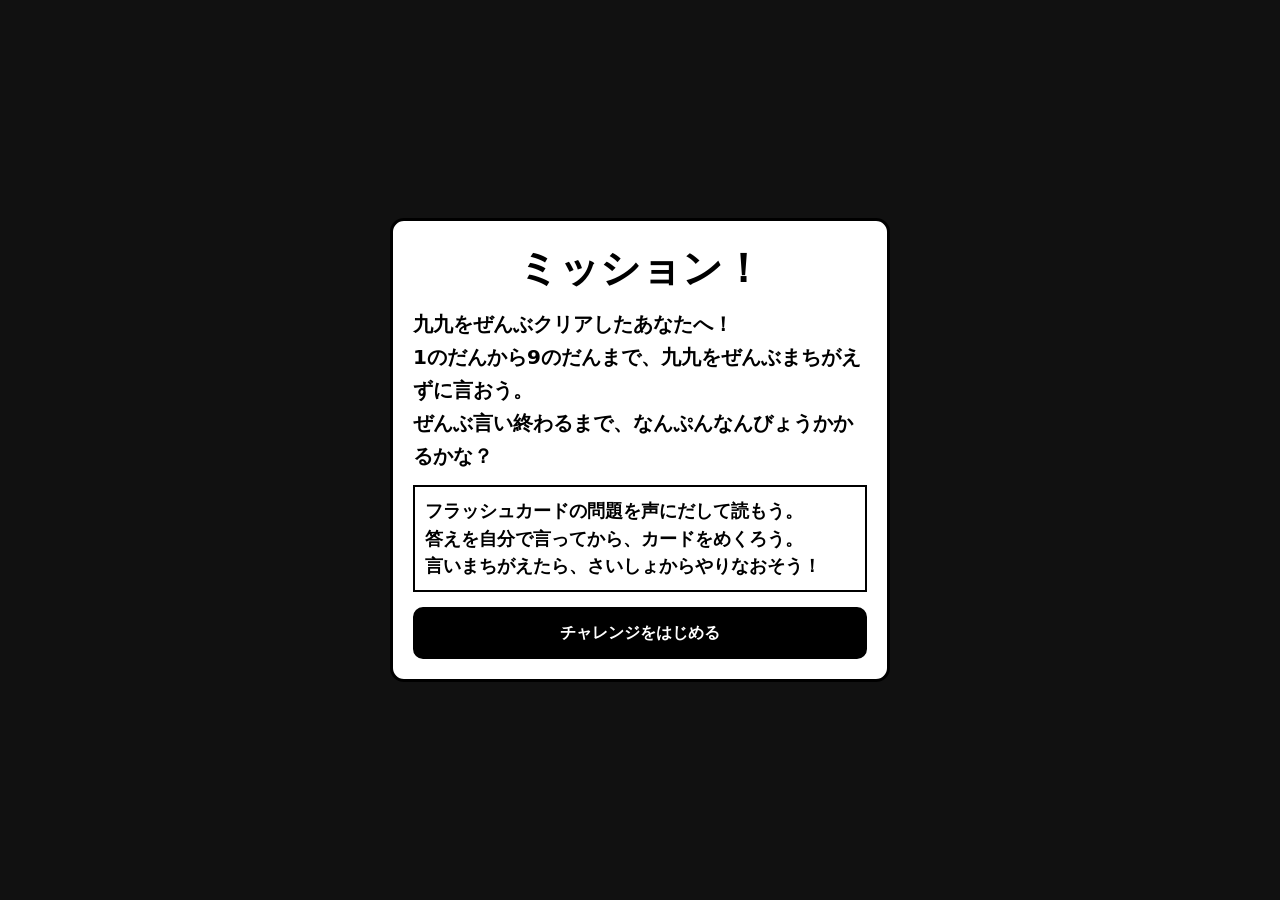
<file: jun-cards.html>
<!doctype html>
<html lang="ja">
<head>
<meta charset="utf-8">
<meta name="viewport" content="width=device-width,initial-scale=1,viewport-fit=cover,user-scalable=no">
<title>じゅんばん九九フラッシュカード</title>
<style>
*{box-sizing:border-box;-webkit-tap-highlight-color:transparent}
html,body{margin:0;width:100%;height:100%;overflow:hidden}
body{font-family:system-ui,-apple-system,"Hiragino Kaku Gothic ProN","Yu Gothic",sans-serif;background:#000;color:#fff}
button{font:inherit}
#app{display:none;width:100%;height:100dvh;max-width:520px;margin:auto;background:#fff;color:#000;flex-direction:column}
.header{padding:10px 12px 7px;text-align:center;border-bottom:2px solid #000;flex:none}
.title{font-size:clamp(22px,6vw,30px);font-weight:900}
.guide{text-align:center;font-size:clamp(17px,4.8vw,22px);font-weight:900;line-height:1.35;padding:7px 8px 4px;flex:none}
.guide div+div{font-size:clamp(14px,4vw,18px);margin-top:2px}
.progress{padding:2px 12px 7px;flex:none}
.progress-top{display:grid;grid-template-columns:1fr auto 1fr;align-items:center;font-size:12px;font-weight:900}
#timer{font-size:18px}
#stage{text-align:right}
.bar{height:6px;border:1px solid #000;margin-top:4px}
.fill{height:100%;width:0;background:#000}
.main{flex:1;min-height:0;padding:5px 12px 8px;display:flex;flex-direction:column}
.card-wrap{flex:1;min-height:0;display:flex;align-items:center;justify-content:center}
.card{width:100%;height:100%;max-height:470px;background:#fff;border:3px solid #000;border-radius:16px;color:#000;display:flex;align-items:center;justify-content:center;text-align:center;cursor:pointer;touch-action:manipulation;outline:none}
.view{width:100%;height:100%;display:flex;align-items:center;justify-content:center;flex-direction:column;padding:15px}
.reading{font-size:clamp(28px,8vw,46px);font-weight:900;margin-bottom:12px}
.question{font-size:clamp(58px,17vw,94px);font-weight:900;line-height:1}
.answer{font-size:clamp(27px,7.5vw,40px);font-weight:900;color:#d00000;margin-bottom:18px}
.next-reading{font-size:clamp(27px,7.5vw,42px);font-weight:900;margin-bottom:5px}
.next-question{font-size:clamp(52px,15vw,84px);font-weight:900;line-height:1}
.last-answer{font-size:clamp(35px,10vw,58px);font-weight:900;color:#d00000}
.controls{flex:none;padding-top:7px;padding-bottom:env(safe-area-inset-bottom, 4px)}
.wrong{width:100%;min-height:45px;border:2px solid #000;background:#fff;color:#000;font-weight:900;border-radius:10px}
.screen{position:fixed;inset:0;background:#111;display:none;align-items:center;justify-content:center;padding:18px;z-index:10}
.screen.show{display:flex}
.mission{width:min(100%,500px);background:#fff;color:#000;border:3px solid #000;border-radius:14px;padding:20px}
.mission-title{text-align:center;font-size:clamp(27px,8vw,40px);font-weight:900;margin-bottom:12px}
.mission-text{font-size:clamp(16px,4.6vw,20px);font-weight:800;line-height:1.65}
.mission-note{margin-top:12px;padding:10px;border:2px solid #000;font-size:clamp(15px,4.2vw,18px);font-weight:800;line-height:1.55}
.start{width:100%;margin-top:15px;min-height:52px;border:2px solid #000;background:#000;color:#fff;border-radius:10px;font-weight:900}
.complete{text-align:center}
.complete-title{font-size:clamp(30px,9vw,46px);font-weight:900}
.complete-time{font-size:clamp(25px,7vw,35px);font-weight:900;margin:15px 0}
.restart{min-height:50px;padding:10px 20px;border:2px solid #000;background:#000;color:#fff;border-radius:10px;font-weight:900}
@media(max-height:650px){
 .header{padding:6px 10px 4px}.guide{padding:4px 6px 2px}.main{padding-top:3px}
 .card{max-height:none}.controls{padding-top:5px}.wrong{min-height:40px}
}

.two-cards{
  width:100%;
  height:auto;
  min-height:0;
  display:flex;
  flex-direction:column;
  gap:6px;
  justify-content:center;
}
.card{
  flex:none;
  height:clamp(145px,25vh,220px);
  background:#fff;
  color:#000;
  border:2px solid #000;
  border-radius:16px;
  display:flex;
  flex-direction:column;
  align-items:center;
  justify-content:center;
  text-align:center;
  cursor:pointer;
  touch-action:manipulation;
  user-select:none;
}
.answer-card{color:#d00000}
.card-reading{
  font-size:clamp(25px,7vw,40px);
  font-weight:900;
  line-height:1.15;
  margin-bottom:8px;
}
.card-answer{
  font-size:clamp(45px,13vw,75px);
  font-weight:900;
  line-height:1;
}
.card-question{
  font-size:clamp(48px,14vw,82px);
  font-weight:900;
  line-height:1;
}
.answer-card.empty{
  color:#777;
}
.answer-card.empty .card-reading::after{
  content:'ここに前の答え';
}
@media(max-height:650px){
  .two-cards{gap:4px}
  .card-reading{margin-bottom:5px}
}


.card-section{
  display:flex;
  flex-direction:column;
  flex:none;
}
.card-label{
  text-align:center;
  font-size:clamp(13px,3.5vw,17px);
  font-weight:800;
  line-height:1.2;
  margin:1px 0 3px;
}

</style>
</head>
<body>

<div id="app">
  <header class="header"><div class="title">じゅんばん九九フラッシュカード</div></header>
  <div class="guide">
    <div>声にだして、もんだいとこたえを言おう！</div>
    <div>まちがえたらさいしょからやりなおそうね！</div>
  </div>
  <div class="progress">
    <div class="progress-top">
      <span id="counter">1 / 81</span>
      <span id="timer">0分00秒</span>
      <span id="stage">1のだん</span>
    </div>
    <div class="bar"><div class="fill" id="fill"></div></div>
  </div>

  <main class="main">
    <div class="card-wrap">
  <div class="two-cards" id="twoCards">
    <div class="card-section">
      <div class="card-label">↓前のカードの答えだよ</div>
      <div class="card answer-card" id="answerCard">
      <div class="card-reading" id="answerReading"></div>
      <div class="card-answer" id="answerText"></div>
      </div>
    </div>

    <div class="card-section">
      <div class="card-label">↓つぎのもんだいだよ</div>
      <div class="card question-card" id="questionCard">
      <div class="card-reading" id="questionReading"></div>
      <div class="card-question" id="questionText"></div>
    </div>
  </div>
</div></div>
    <div class="controls">
      <button class="wrong" id="wrong" type="button">言いまちがえたので、やり直す</button>
    </div>
  </main>
</div>

<div class="screen show" id="intro">
  <div class="mission">
    <div class="mission-title">ミッション！</div>
    <div class="mission-text">
      九九をぜんぶクリアしたあなたへ！<br>
      1のだんから9のだんまで、九九をぜんぶまちがえずに言おう。<br>
      ぜんぶ言い終わるまで、なんぷんなんびょうかかるかな？
    </div>
    <div class="mission-note">
      フラッシュカードの問題を声にだして読もう。<br>
      答えを自分で言ってから、カードをめくろう。<br>
      言いまちがえたら、さいしょからやりなおそう！
    </div>
    <button class="start" id="start" type="button">チャレンジをはじめる</button>
  </div>
</div>

<div class="screen" id="complete">
  <div class="mission complete">
    <div class="complete-title">九九コンプリート！</div>
    <div class="complete-time" id="elapsed"></div>
    <button class="restart" id="restart" type="button">もういちどチャレンジ</button>
  </div>
</div>

<script>
const readings=[
 ['いんいち','いんに','いんさん','いんし','いんご','いんろく','いんしち','いんはち','いんく'],
 ['にいち','ににん','にさん','にし','にご','にろく','にしち','にはち','にく'],
 ['さんいち','さんに','さざん','さんし','さんご','さぶろく','さんしち','さんぱ','さんく'],
 ['しいち','しに','しさん','しし','しご','しろく','ししち','しは','しく'],
 ['ごいち','ごに','ごさん','ごし','ごご','ごろく','ごしち','ごは','ごっく'],
 ['ろくいち','ろくに','ろくさん','ろくし','ろくご','ろくろく','ろくしち','ろくは','ろっく'],
 ['しちいち','しちに','しちさん','しちし','しちご','しちろく','しちしち','しちは','しちく'],
 ['はちいち','はちに','はちさん','はちし','はちご','はちろく','はちしち','はっぱ','はっく'],
 ['くいち','くに','くさん','くし','くご','くろく','くしち','くは','くく']
];

const numberReading={
1:'いち',2:'に',3:'さん',4:'し',5:'ご',6:'ろく',7:'しち',8:'はち',9:'く',
10:'じゅう',11:'じゅういち',12:'じゅうに',13:'じゅうさん',14:'じゅうし',15:'じゅうご',
16:'じゅうろく',17:'じゅうしち',18:'じゅうはち',19:'じゅうく',
20:'にじゅう',21:'にじゅういち',22:'にじゅうに',23:'にじゅうさん',24:'にじゅうし',
25:'にじゅうご',26:'にじゅうろく',27:'にじゅうしち',28:'にじゅうはち',29:'にじゅうく',
30:'さんじゅう',31:'さんじゅういち',32:'さんじゅうに',33:'さんじゅうさん',34:'さんじゅうし',
35:'さんじゅうご',36:'さんじゅうろく',37:'さんじゅうしち',38:'さんじゅうはち',39:'さんじゅうく',
40:'しじゅう',41:'しじゅういち',42:'しじゅうに',43:'しじゅうさん',44:'しじゅうし',
45:'しじゅうご',46:'しじゅうろく',47:'しじゅうしち',48:'しじゅうはち',49:'しじゅうく',
50:'ごじゅう',51:'ごじゅういち',52:'ごじゅうに',53:'ごじゅうさん',54:'ごじゅうし',
55:'ごじゅうご',56:'ごじゅうろく',57:'ごじゅうしち',58:'ごじゅうはち',59:'ごじゅうく',
60:'ろくじゅう',61:'ろくじゅういち',62:'ろくじゅうに',63:'ろくじゅうさん',64:'ろくじゅうし',
65:'ろくじゅうご',66:'ろくじゅうろく',67:'ろくじゅうしち',68:'ろくじゅうはち',69:'ろくじゅうく',
70:'しちじゅう',71:'しちじゅういち',72:'しちじゅうに',73:'しちじゅうさん',74:'しちじゅうし',
75:'しちじゅうご',76:'しちじゅうろく',77:'しちじゅうしち',78:'しちじゅうはち',79:'しちじゅうく',
80:'はちじゅう',81:'はちじゅういち'
};

const cards=[];
for(let a=1;a<=9;a++){
  for(let b=1;b<=9;b++){
    cards.push({a,b,p:a*b,r:readings[a-1][b-1]});
  }
}

let index=0;
let startTime=0;
let timerId=null;

const $=id=>document.getElementById(id);

function fmt(ms){
  const s=Math.floor(ms/1000);
  return Math.floor(s/60)+'分'+String(s%60).padStart(2,'0')+'秒';
}
function tick(){
  if(startTime) $('timer').textContent=fmt(Date.now()-startTime);
}

function render(){
  const c=cards[index];
  $('counter').textContent=(index+1)+' / 81';
  $('stage').textContent=c.a+'のだん';
  $('fill').style.width=((index+1)/81*100)+'%';

  // Upper card = previous card's answer.
  if(index===0){
    $('answerCard').classList.add('empty');
    $('answerReading').textContent='';
    $('answerText').textContent='';
  }else{
    const prev=cards[index-1];
    $('answerCard').classList.remove('empty');
    $('answerReading').textContent=numberReading[prev.p];
    $('answerText').textContent=String(prev.p);
  }

  // Lower card = current question.
  $('questionReading').textContent=c.r;
  $('questionText').textContent=c.a+' × '+c.b;

  // Keep restart button fixed in the layout; hidden only before the first answer exists.
  tick();
}

function begin(){
  clearInterval(timerId);
  index=0;
  startTime=Date.now();
  $('timer').textContent='0分00秒';
  $('intro').classList.remove('show');
  $('complete').classList.remove('show');
  $('app').style.display='flex';
  timerId=setInterval(tick,100);
  render();
}

function next(){
  if(index<80){
    index++;
    render();
    return;
  }
  clearInterval(timerId);
  const elapsed=Date.now()-startTime;
  $('timer').textContent=fmt(elapsed);
  $('elapsed').textContent='かかった時間：'+fmt(elapsed);
  $('complete').classList.add('show');
}

$('start').addEventListener('click',begin);
$('restart').addEventListener('click',begin);
$('wrong').addEventListener('click',begin);

// Either card advances to the next page.
$('answerCard').addEventListener('click',next);
$('questionCard').addEventListener('click',next);
$('answerCard').addEventListener('keydown',e=>{
  if(e.key==='Enter'||e.key===' '){e.preventDefault();next();}
});
$('questionCard').addEventListener('keydown',e=>{
  if(e.key==='Enter'||e.key===' '){e.preventDefault();next();}
});
</script>
</body>
</html>
</file>
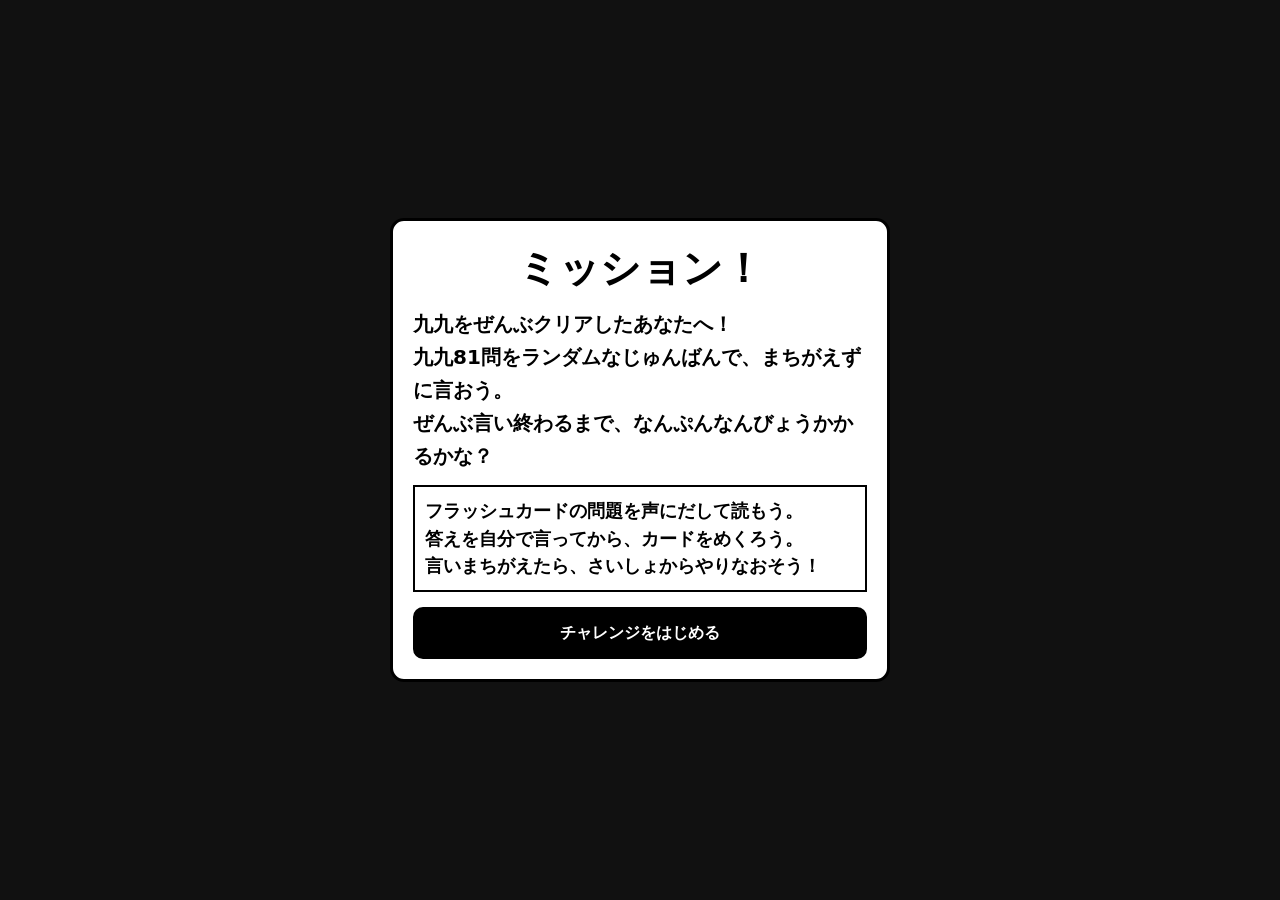
<file: random-cards.html>
<!doctype html>
<html lang="ja">
<head>
<meta charset="utf-8">
<meta name="viewport" content="width=device-width,initial-scale=1,viewport-fit=cover,user-scalable=no">
<title>ランダム九九フラッシュカード</title>
<style>
*{box-sizing:border-box;-webkit-tap-highlight-color:transparent}
html,body{margin:0;width:100%;height:100%;overflow:hidden}
body{font-family:system-ui,-apple-system,"Hiragino Kaku Gothic ProN","Yu Gothic",sans-serif;background:#000;color:#fff}
button{font:inherit}
#app{display:none;width:100%;height:100dvh;max-width:520px;margin:auto;background:#fff;color:#000;flex-direction:column}
.header{padding:10px 12px 7px;text-align:center;border-bottom:2px solid #000;flex:none}
.title{font-size:clamp(22px,6vw,30px);font-weight:900}
.guide{text-align:center;font-size:clamp(17px,4.8vw,22px);font-weight:900;line-height:1.35;padding:7px 8px 4px;flex:none}
.guide div+div{font-size:clamp(14px,4vw,18px);margin-top:2px}
.progress{padding:2px 12px 7px;flex:none}
.progress-top{display:grid;grid-template-columns:1fr auto 1fr;align-items:center;font-size:12px;font-weight:900}
#timer{font-size:18px}
#stage{text-align:right}
.bar{height:6px;border:1px solid #000;margin-top:4px}
.fill{height:100%;width:0;background:#000}
.main{flex:1;min-height:0;padding:5px 12px 8px;display:flex;flex-direction:column}
.card-wrap{flex:1;min-height:0;display:flex;align-items:center;justify-content:center}
.card{width:100%;height:100%;max-height:470px;background:#fff;border:3px solid #000;border-radius:16px;color:#000;display:flex;align-items:center;justify-content:center;text-align:center;cursor:pointer;touch-action:manipulation;outline:none}
.view{width:100%;height:100%;display:flex;align-items:center;justify-content:center;flex-direction:column;padding:15px}
.reading{font-size:clamp(28px,8vw,46px);font-weight:900;margin-bottom:12px}
.question{font-size:clamp(58px,17vw,94px);font-weight:900;line-height:1}
.answer{font-size:clamp(27px,7.5vw,40px);font-weight:900;color:#d00000;margin-bottom:18px}
.next-reading{font-size:clamp(27px,7.5vw,42px);font-weight:900;margin-bottom:5px}
.next-question{font-size:clamp(52px,15vw,84px);font-weight:900;line-height:1}
.last-answer{font-size:clamp(35px,10vw,58px);font-weight:900;color:#d00000}
.controls{flex:none;padding-top:7px;padding-bottom:env(safe-area-inset-bottom, 4px)}
.wrong{width:100%;min-height:45px;border:2px solid #000;background:#fff;color:#000;font-weight:900;border-radius:10px}
.screen{position:fixed;inset:0;background:#111;display:none;align-items:center;justify-content:center;padding:18px;z-index:10}
.screen.show{display:flex}
.mission{width:min(100%,500px);background:#fff;color:#000;border:3px solid #000;border-radius:14px;padding:20px}
.mission-title{text-align:center;font-size:clamp(27px,8vw,40px);font-weight:900;margin-bottom:12px}
.mission-text{font-size:clamp(16px,4.6vw,20px);font-weight:800;line-height:1.65}
.mission-note{margin-top:12px;padding:10px;border:2px solid #000;font-size:clamp(15px,4.2vw,18px);font-weight:800;line-height:1.55}
.start{width:100%;margin-top:15px;min-height:52px;border:2px solid #000;background:#000;color:#fff;border-radius:10px;font-weight:900}
.complete{text-align:center}
.complete-title{font-size:clamp(30px,9vw,46px);font-weight:900}
.complete-time{font-size:clamp(25px,7vw,35px);font-weight:900;margin:15px 0}
.restart{min-height:50px;padding:10px 20px;border:2px solid #000;background:#000;color:#fff;border-radius:10px;font-weight:900}
@media(max-height:650px){
 .header{padding:6px 10px 4px}.guide{padding:4px 6px 2px}.main{padding-top:3px}
 .card{max-height:none}.controls{padding-top:5px}.wrong{min-height:40px}
}

.two-cards{
  width:100%;
  height:auto;
  min-height:0;
  display:flex;
  flex-direction:column;
  gap:6px;
  justify-content:center;
}
.card{
  flex:none;
  height:clamp(145px,25vh,220px);
  background:#fff;
  color:#000;
  border:2px solid #000;
  border-radius:16px;
  display:flex;
  flex-direction:column;
  align-items:center;
  justify-content:center;
  text-align:center;
  cursor:pointer;
  touch-action:manipulation;
  user-select:none;
}
.answer-card{color:#d00000}
.card-reading{
  font-size:clamp(25px,7vw,40px);
  font-weight:900;
  line-height:1.15;
  margin-bottom:8px;
}
.card-answer{
  font-size:clamp(45px,13vw,75px);
  font-weight:900;
  line-height:1;
}
.card-question{
  font-size:clamp(48px,14vw,82px);
  font-weight:900;
  line-height:1;
}
.answer-card.empty{
  color:#777;
}
.answer-card.empty .card-reading::after{
  content:'ここに前の答え';
}
@media(max-height:650px){
  .two-cards{gap:4px}
  .card-reading{margin-bottom:5px}
}


.card-section{
  display:flex;
  flex-direction:column;
  flex:none;
}
.card-label{
  text-align:center;
  font-size:clamp(13px,3.5vw,17px);
  font-weight:800;
  line-height:1.2;
  margin:1px 0 3px;
}

</style>
</head>
<body>

<div id="app">
  <header class="header"><div class="title">じゅんばん九九フラッシュカード</div></header>
  <div class="guide">
    <div>声にだして、もんだいとこたえを言おう！</div>
    <div>まちがえたらさいしょからやりなおそうね！</div>
  </div>
  <div class="progress">
    <div class="progress-top">
      <span id="counter">1 / 81</span>
      <span id="timer">0分00秒</span>
      <span id="stage">1のだん</span>
    </div>
    <div class="bar"><div class="fill" id="fill"></div></div>
  </div>

  <main class="main">
    <div class="card-wrap">
  <div class="two-cards" id="twoCards">
    <div class="card-section">
      <div class="card-label">↓前のカードの答えだよ</div>
      <div class="card answer-card" id="answerCard">
      <div class="card-reading" id="answerReading"></div>
      <div class="card-answer" id="answerText"></div>
      </div>
    </div>

    <div class="card-section">
      <div class="card-label">↓つぎのもんだいだよ</div>
      <div class="card question-card" id="questionCard">
      <div class="card-reading" id="questionReading"></div>
      <div class="card-question" id="questionText"></div>
    </div>
  </div>
</div></div>
    <div class="controls">
      <button class="wrong" id="wrong" type="button">言いまちがえたので、やり直す</button>
    </div>
  </main>
</div>

<div class="screen show" id="intro">
  <div class="mission">
    <div class="mission-title">ミッション！</div>
    <div class="mission-text">
      九九をぜんぶクリアしたあなたへ！<br>
      九九81問をランダムなじゅんばんで、まちがえずに言おう。<br>
      ぜんぶ言い終わるまで、なんぷんなんびょうかかるかな？
    </div>
    <div class="mission-note">
      フラッシュカードの問題を声にだして読もう。<br>
      答えを自分で言ってから、カードをめくろう。<br>
      言いまちがえたら、さいしょからやりなおそう！
    </div>
    <button class="start" id="start" type="button">チャレンジをはじめる</button>
  </div>
</div>

<div class="screen" id="complete">
  <div class="mission complete">
    <div class="complete-title">九九コンプリート！</div>
    <div class="complete-time" id="elapsed"></div>
    <button class="restart" id="restart" type="button">もういちどチャレンジ</button>
  </div>
</div>

<script>
const readings=[
 ['いんいち','いんに','いんさん','いんし','いんご','いんろく','いんしち','いんはち','いんく'],
 ['にいち','ににん','にさん','にし','にご','にろく','にしち','にはち','にく'],
 ['さんいち','さんに','さざん','さんし','さんご','さぶろく','さんしち','さんぱ','さんく'],
 ['しいち','しに','しさん','しし','しご','しろく','ししち','しは','しく'],
 ['ごいち','ごに','ごさん','ごし','ごご','ごろく','ごしち','ごは','ごっく'],
 ['ろくいち','ろくに','ろくさん','ろくし','ろくご','ろくろく','ろくしち','ろくは','ろっく'],
 ['しちいち','しちに','しちさん','しちし','しちご','しちろく','しちしち','しちは','しちく'],
 ['はちいち','はちに','はちさん','はちし','はちご','はちろく','はちしち','はっぱ','はっく'],
 ['くいち','くに','くさん','くし','くご','くろく','くしち','くは','くく']
];

const numberReading={
1:'いち',2:'に',3:'さん',4:'し',5:'ご',6:'ろく',7:'しち',8:'はち',9:'く',
10:'じゅう',11:'じゅういち',12:'じゅうに',13:'じゅうさん',14:'じゅうし',15:'じゅうご',
16:'じゅうろく',17:'じゅうしち',18:'じゅうはち',19:'じゅうく',
20:'にじゅう',21:'にじゅういち',22:'にじゅうに',23:'にじゅうさん',24:'にじゅうし',
25:'にじゅうご',26:'にじゅうろく',27:'にじゅうしち',28:'にじゅうはち',29:'にじゅうく',
30:'さんじゅう',31:'さんじゅういち',32:'さんじゅうに',33:'さんじゅうさん',34:'さんじゅうし',
35:'さんじゅうご',36:'さんじゅうろく',37:'さんじゅうしち',38:'さんじゅうはち',39:'さんじゅうく',
40:'しじゅう',41:'しじゅういち',42:'しじゅうに',43:'しじゅうさん',44:'しじゅうし',
45:'しじゅうご',46:'しじゅうろく',47:'しじゅうしち',48:'しじゅうはち',49:'しじゅうく',
50:'ごじゅう',51:'ごじゅういち',52:'ごじゅうに',53:'ごじゅうさん',54:'ごじゅうし',
55:'ごじゅうご',56:'ごじゅうろく',57:'ごじゅうしち',58:'ごじゅうはち',59:'ごじゅうく',
60:'ろくじゅう',61:'ろくじゅういち',62:'ろくじゅうに',63:'ろくじゅうさん',64:'ろくじゅうし',
65:'ろくじゅうご',66:'ろくじゅうろく',67:'ろくじゅうしち',68:'ろくじゅうはち',69:'ろくじゅうく',
70:'しちじゅう',71:'しちじゅういち',72:'しちじゅうに',73:'しちじゅうさん',74:'しちじゅうし',
75:'しちじゅうご',76:'しちじゅうろく',77:'しちじゅうしち',78:'しちじゅうはち',79:'しちじゅうく',
80:'はちじゅう',81:'はちじゅういち'
};

const cards=[];
for(let a=1;a<=9;a++){
  for(let b=1;b<=9;b++){
    cards.push({a,b,p:a*b,r:readings[a-1][b-1]});
  }
}

function shuffleCards(){
  for(let i=cards.length-1;i>0;i--){
    const j=Math.floor(Math.random()*(i+1));
    [cards[i],cards[j]]=[cards[j],cards[i]];
  }
}

let index=0;
let startTime=0;
let timerId=null;

const $=id=>document.getElementById(id);

function fmt(ms){
  const s=Math.floor(ms/1000);
  return Math.floor(s/60)+'分'+String(s%60).padStart(2,'0')+'秒';
}
function tick(){
  if(startTime) $('timer').textContent=fmt(Date.now()-startTime);
}

function render(){
  const c=cards[index];
  $('counter').textContent=(index+1)+' / 81';
  $('stage').textContent='ランダム九九';
  $('fill').style.width=((index+1)/81*100)+'%';

  // Upper card = previous card's answer.
  if(index===0){
    $('answerCard').classList.add('empty');
    $('answerReading').textContent='';
    $('answerText').textContent='';
  }else{
    const prev=cards[index-1];
    $('answerCard').classList.remove('empty');
    $('answerReading').textContent=numberReading[prev.p];
    $('answerText').textContent=String(prev.p);
  }

  // Lower card = current question.
  $('questionReading').textContent=c.r;
  $('questionText').textContent=c.a+' × '+c.b;

  // Keep restart button fixed in the layout; hidden only before the first answer exists.
  tick();
}

function begin(){
  clearInterval(timerId);
  shuffleCards();
  index=0;
  startTime=Date.now();
  $('timer').textContent='0分00秒';
  $('intro').classList.remove('show');
  $('complete').classList.remove('show');
  $('app').style.display='flex';
  timerId=setInterval(tick,100);
  render();
}

function next(){
  if(index<80){
    index++;
    render();
    return;
  }
  clearInterval(timerId);
  const elapsed=Date.now()-startTime;
  $('timer').textContent=fmt(elapsed);
  $('elapsed').textContent='かかった時間：'+fmt(elapsed);
  $('complete').classList.add('show');
}

$('start').addEventListener('click',begin);
$('restart').addEventListener('click',begin);
$('wrong').addEventListener('click',begin);

// Either card advances to the next page.
$('answerCard').addEventListener('click',next);
$('questionCard').addEventListener('click',next);
$('answerCard').addEventListener('keydown',e=>{
  if(e.key==='Enter'||e.key===' '){e.preventDefault();next();}
});
$('questionCard').addEventListener('keydown',e=>{
  if(e.key==='Enter'||e.key===' '){e.preventDefault();next();}
});
</script>
</body>
</html>
</file>
